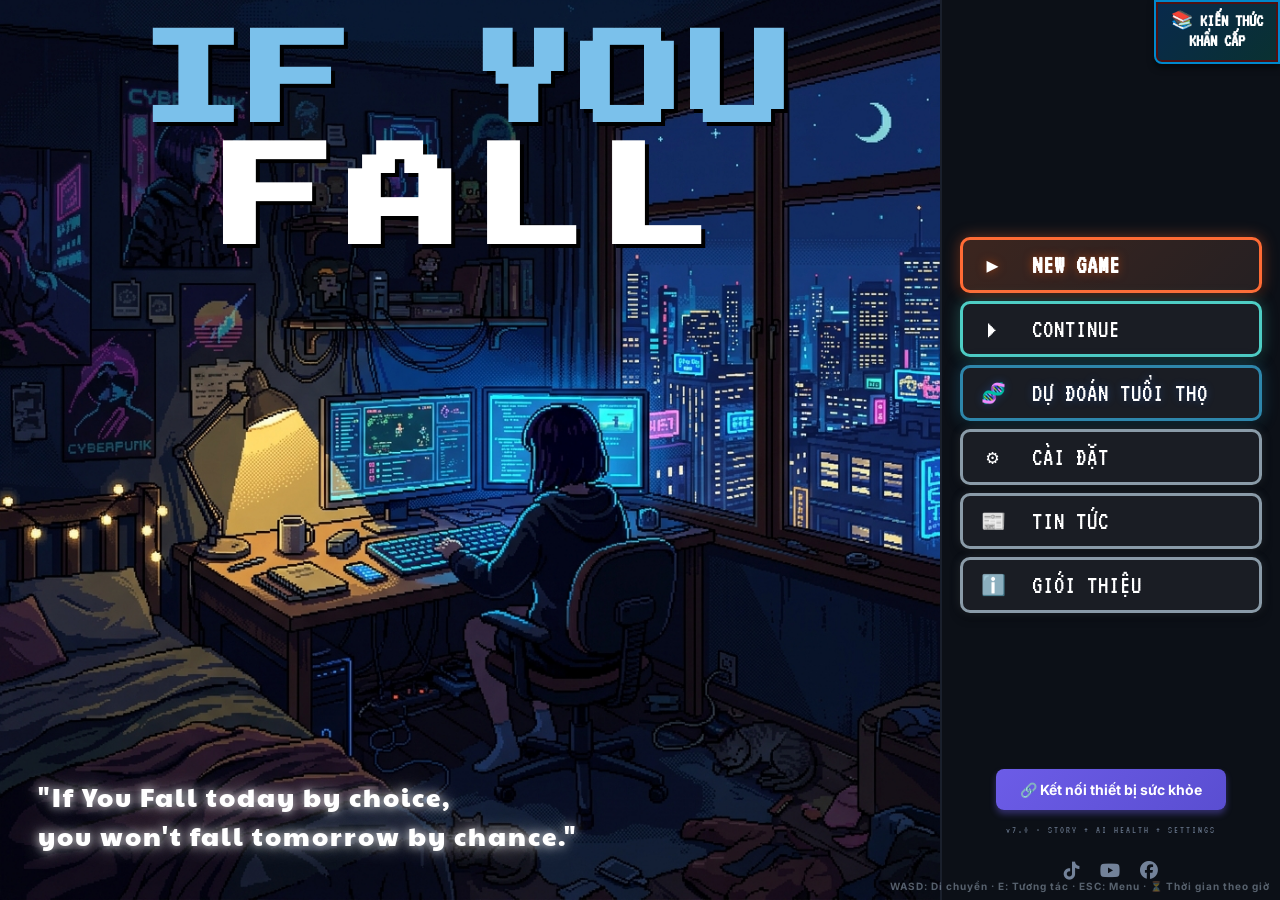
<file: index.html>
﻿<!DOCTYPE html>
<html lang="en">

<head>
    <meta charset="UTF-8">
    <meta name="viewport" content="width=device-width, initial-scale=1.0">
    <link rel="preconnect" href="https://fonts.googleapis.com">
    <link rel="preconnect" href="https://fonts.gstatic.com" crossorigin>
    <link
        href="https://fonts.googleapis.com/css2?family=Inter:wght@400;600;700;900&family=Playfair+Display:wght@700;900&family=VT323&family=Press+Start+2P&family=Paytone+One&display=swap"
        rel="stylesheet">
    <link rel="stylesheet" href="https://cdnjs.cloudflare.com/ajax/libs/font-awesome/6.4.0/css/all.min.css">
    <title>If You Fall</title>
    <link rel="stylesheet" href="frontend/css/style.css">
</head>

<body>
    <!-- RELAXING BACKGROUND MUSIC -->
    <audio id="bgMusic" loop
        src="https://cdn.pixabay.com/download/audio/2022/05/27/audio_1808fbf07a.mp3?filename=ambient-piano-amp-strings-10711.mp3"></audio>

    <div class="scanlines"></div>
    <!-- MENU -->
    <div id="mainMenu" class="screen active">
        <div id="hp-container"></div>
        <canvas id="bgCanvas"></canvas>
        <div class="hero-section split-layout">
            <div class="split-left">
                <canvas id="sceneCanvas"></canvas>

                <div class="title-container">
                    <div class="main-title">
                        <h1 style="letter-spacing: 8px;">IF YOU<br><span
                                style="letter-spacing: 12px; margin-left: 5px; display: inline-block; margin-top: 15px;">FALL</span>
                        </h1>
                    </div>
                </div>

                <div class="left-text">
                    <h2
                        style="font-family: 'Paytone One', sans-serif; font-size: 26px; color: #ffffff; text-shadow: 0 0 10px rgba(255,255,255,0.8), 0 0 20px rgba(255,255,255,0.5); font-style: normal; font-weight: normal; line-height: 1.5; text-transform: none; text-align: left;">
                        "If You Fall today by choice,<br>you won't fall tomorrow by chance."
                    </h2>
                </div>
            </div>

            <div class="split-right">
                <div class="emergency-btn" onclick="openEmergencyModal()" title="Kiến thức khẩn cấp"
                    style="background:linear-gradient(135deg,rgba(0,100,200,0.3),rgba(0,180,150,0.2));border-color:#0088cc;">
                    📚 KIẾN THỨC<br>KHẨN CẤP
                </div>

                <!-- KIẾN THỨC KHẨN CẤP MODAL -->
                <div id="emergencyModal" class="emergency-overlay">
                    <div
                        style="background:linear-gradient(135deg,#0a0e1a,#0a1420);border:2px solid rgba(0,150,200,0.5);border-radius:16px;padding:24px 26px;max-width:520px;width:94vw;max-height:88vh;overflow-y:auto;box-shadow:0 0 60px rgba(0,150,255,0.25),inset 0 0 30px rgba(0,100,200,0.05);position:relative;font-family:'Inter',sans-serif;">
                        <!-- Close -->
                        <button onclick="closeEmergencyModal()"
                            style="position:absolute;top:12px;right:14px;background:transparent;border:none;color:#888;font-size:22px;cursor:pointer;line-height:1;z-index:10;"
                            title="Đóng">✕</button>
                        <!-- Header -->
                        <div style="display:flex;align-items:center;gap:12px;margin-bottom:20px;">
                            <div style="font-size:36px;text-shadow:0 0 15px rgba(0,180,255,0.5);">📚</div>
                            <div>
                                <div
                                    style="color:#00bbff;font-size:20px;font-weight:900;letter-spacing:2px;text-shadow:0 0 12px rgba(0,180,255,0.4);font-family:'VT323',monospace;">
                                    KIẾN THỨC KHẨN CẤP</div>
                                <div style="color:rgba(100,180,255,0.5);font-size:11px;letter-spacing:1px;">Danh bạ y tế
                                    · Tổ chức cứu trợ · Đường dây nóng sức khỏe</div>
                            </div>
                        </div>

                        <!-- ═══ SECTION 1: SỐ KHẨN CẤP QUỐC GIA ═══ -->
                        <div style="margin-bottom:16px;">
                            <div
                                style="color:#ff6666;font-size:12px;font-weight:800;letter-spacing:2px;margin-bottom:10px;text-transform:uppercase;border-bottom:1px solid rgba(255,50,50,0.2);padding-bottom:5px;">
                                🔴 SỐ KHẨN CẤP QUỐC GIA VIỆT NAM</div>
                            <div style="display:grid;grid-template-columns:1fr 1fr;gap:8px;">
                                <a href="tel:115" style="text-decoration:none;">
                                    <div class="ecall-btn"
                                        style="background:rgba(200,20,20,0.15);border:1.5px solid #cc2222;">
                                        <div style="font-size:24px;">🚑</div>
                                        <div style="color:#ff4444;font-size:20px;font-weight:bold;">115</div>
                                        <div style="color:#ccc;font-size:10px;">Cấp cứu Y tế</div>
                                    </div>
                                </a>
                                <a href="tel:113" style="text-decoration:none;">
                                    <div class="ecall-btn"
                                        style="background:rgba(20,60,200,0.15);border:1.5px solid #2244cc;">
                                        <div style="font-size:24px;">🚔</div>
                                        <div style="color:#4488ff;font-size:20px;font-weight:bold;">113</div>
                                        <div style="color:#ccc;font-size:10px;">Công an / Cảnh sát</div>
                                    </div>
                                </a>
                                <a href="tel:114" style="text-decoration:none;">
                                    <div class="ecall-btn"
                                        style="background:rgba(200,80,20,0.15);border:1.5px solid #cc5511;">
                                        <div style="font-size:24px;">🚒</div>
                                        <div style="color:#ff7733;font-size:20px;font-weight:bold;">114</div>
                                        <div style="color:#ccc;font-size:10px;">Cứu hỏa / PCCC</div>
                                    </div>
                                </a>
                                <a href="tel:1900599920" style="text-decoration:none;">
                                    <div class="ecall-btn"
                                        style="background:rgba(20,150,120,0.15);border:1.5px solid #118866;">
                                        <div style="font-size:24px;">🧠</div>
                                        <div style="color:#22ddaa;font-size:14px;font-weight:bold;">1900-599-920</div>
                                        <div style="color:#ccc;font-size:10px;">Sức khỏe Tâm thần</div>
                                    </div>
                                </a>
                            </div>
                        </div>

                        <!-- ═══ SECTION 2: ĐƯỜNG DÂY NÓNG Y TẾ VIỆT NAM ═══ -->
                        <div style="margin-bottom:16px;">
                            <div
                                style="color:#00d4b4;font-size:12px;font-weight:800;letter-spacing:2px;margin-bottom:10px;text-transform:uppercase;border-bottom:1px solid rgba(0,212,180,0.2);padding-bottom:5px;">
                                🏥 ĐƯỜNG DÂY NÓNG Y TẾ VIỆT NAM</div>
                            <div style="display:flex;flex-direction:column;gap:6px;">
                                <div class="ek-row"><span class="ek-icon">🏛</span>
                                    <div class="ek-info"><b>Bộ Y tế Việt Nam</b><span class="ek-desc">Tổng đài tư vấn
                                            sức khỏe</span></div><a href="tel:1900908888" class="ek-phone">1900-9088</a>
                                </div>
                                <div class="ek-row"><span class="ek-icon">💉</span>
                                    <div class="ek-info"><b>Trung tâm Chống Độc</b><span class="ek-desc">BV Bạch Mai –
                                            Ngộ độc, quá liều thuốc</span></div><a href="tel:02438693731"
                                        class="ek-phone">(024) 3869-3731</a>
                                </div>
                                <div class="ek-row"><span class="ek-icon">🫀</span>
                                    <div class="ek-info"><b>Viện Tim mạch Quốc gia</b><span class="ek-desc">Cấp cứu tim
                                            mạch, đột quỵ</span></div><a href="tel:02438688488" class="ek-phone">(024)
                                        3868-8488</a>
                                </div>
                                <div class="ek-row"><span class="ek-icon">🧠</span>
                                    <div class="ek-info"><b>BV Tâm thần TW 1</b><span class="ek-desc">Rối loạn tâm thần,
                                            trầm cảm cấp</span></div><a href="tel:02438253506" class="ek-phone">(024)
                                        3825-3506</a>
                                </div>
                                <div class="ek-row"><span class="ek-icon">🏥</span>
                                    <div class="ek-info"><b>BV Chợ Rẫy (TP.HCM)</b><span class="ek-desc">Cấp cứu đa khoa
                                            lớn nhất miền Nam</span></div><a href="tel:02838554137"
                                        class="ek-phone">(028) 3855-4137</a>
                                </div>
                                <div class="ek-row"><span class="ek-icon">🏥</span>
                                    <div class="ek-info"><b>BV Đại học Y Dược TP.HCM</b><span class="ek-desc">Cấp cứu,
                                            khám chuyên khoa</span></div><a href="tel:02838554269"
                                        class="ek-phone">(028) 3855-4269</a>
                                </div>
                                <div class="ek-row"><span class="ek-icon">🏥</span>
                                    <div class="ek-info"><b>BV Việt Đức (Hà Nội)</b><span class="ek-desc">Ngoại khoa,
                                            phẫu thuật cấp cứu</span></div><a href="tel:02438253531"
                                        class="ek-phone">(024) 3825-3531</a>
                                </div>
                                <div class="ek-row"><span class="ek-icon">👶</span>
                                    <div class="ek-info"><b>BV Nhi TW</b><span class="ek-desc">Cấp cứu nhi khoa</span>
                                    </div><a href="tel:02436273641" class="ek-phone">(024) 3627-3641</a>
                                </div>
                            </div>
                        </div>

                        <!-- ═══ SECTION 3: HỖ TRỢ SỨC KHỎE TÂM THẦN ═══ -->
                        <div style="margin-bottom:16px;">
                            <div
                                style="color:#bb88ff;font-size:12px;font-weight:800;letter-spacing:2px;margin-bottom:10px;text-transform:uppercase;border-bottom:1px solid rgba(187,136,255,0.2);padding-bottom:5px;">
                                💜 HỖ TRỢ SỨC KHỎE TÂM THẦN & PHÒNG CHỐNG TỰ TỬ</div>
                            <div style="display:flex;flex-direction:column;gap:6px;">
                                <div class="ek-row"><span class="ek-icon">📞</span>
                                    <div class="ek-info"><b>Tổng đài Tư vấn Tâm lý</b><span class="ek-desc">Hỗ trợ khủng
                                            hoảng, stress, trầm cảm (24/7)</span></div><a href="tel:1800599920"
                                        class="ek-phone" style="color:#bb88ff;">1800-5999-20</a>
                                </div>
                                <div class="ek-row"><span class="ek-icon">🤝</span>
                                    <div class="ek-info"><b>Đường dây nóng Bảo vệ Trẻ em</b><span class="ek-desc">Bạo
                                            lực, xâm hại, bóc lột trẻ em (Miễn phí)</span></div><a href="tel:111"
                                        class="ek-phone" style="color:#bb88ff;">111</a>
                                </div>
                                <div class="ek-row"><span class="ek-icon">💬</span>
                                    <div class="ek-info"><b>Tổng đài Phòng chống HIV/AIDS</b><span class="ek-desc">Tư
                                            vấn miễn phí, ẩn danh</span></div><a href="tel:18001567" class="ek-phone"
                                        style="color:#bb88ff;">1800-1567</a>
                                </div>
                                <div class="ek-row"><span class="ek-icon">🚺</span>
                                    <div class="ek-info"><b>Tổng đài Bảo vệ Phụ nữ & Trẻ em</b><span class="ek-desc">Bạo
                                            lực gia đình, xâm hại tình dục</span></div><a href="tel:18001567"
                                        class="ek-phone" style="color:#bb88ff;">1800-1567</a>
                                </div>
                            </div>
                        </div>

                        <!-- ═══ SECTION 4: TỔ CHỨC Y TẾ QUỐC TẾ ═══ -->
                        <div style="margin-bottom:16px;">
                            <div
                                style="color:#ffd700;font-size:12px;font-weight:800;letter-spacing:2px;margin-bottom:10px;text-transform:uppercase;border-bottom:1px solid rgba(255,215,0,0.2);padding-bottom:5px;">
                                🌍 TỔ CHỨC Y TẾ QUỐC TẾ</div>
                            <div style="display:flex;flex-direction:column;gap:6px;">
                                <div class="ek-row"><span class="ek-icon">🌐</span>
                                    <div class="ek-info"><b>WHO – Tổ chức Y tế Thế giới</b><span class="ek-desc">Văn
                                            phòng tại Việt Nam · who.int/vietnam</span></div><a href="tel:02439433734"
                                        class="ek-phone" style="color:#ffd700;">(024) 3943-3734</a>
                                </div>
                                <div class="ek-row"><span class="ek-icon">🔴</span>
                                    <div class="ek-info"><b>Hội Chữ Thập Đỏ Việt Nam</b><span class="ek-desc">Cứu trợ
                                            thiên tai, hiến máu, sơ cấp cứu</span></div><a href="tel:02842534354"
                                        class="ek-phone" style="color:#ffd700;">(024) 2534-354</a>
                                </div>
                                <div class="ek-row"><span class="ek-icon">🇺🇳</span>
                                    <div class="ek-info"><b>UNICEF Việt Nam</b><span class="ek-desc">Bảo vệ trẻ em, y tế
                                            cộng đồng</span></div><a href="https://www.unicef.org/vietnam"
                                        target="_blank" class="ek-phone"
                                        style="color:#ffd700;font-size:10px;">unicef.org/vietnam</a>
                                </div>
                                <div class="ek-row"><span class="ek-icon">🏥</span>
                                    <div class="ek-info"><b>MSF – Bác sĩ Không Biên giới</b><span class="ek-desc">Cứu
                                            trợ y tế khẩn cấp toàn cầu</span></div><a href="https://www.msf.org"
                                        target="_blank" class="ek-phone"
                                        style="color:#ffd700;font-size:10px;">msf.org</a>
                                </div>
                                <div class="ek-row"><span class="ek-icon">🇺🇸</span>
                                    <div class="ek-info"><b>CDC – Trung tâm Kiểm soát Bệnh tật Hoa Kỳ</b><span
                                            class="ek-desc">Thông tin dịch bệnh quốc tế</span></div><a
                                        href="https://www.cdc.gov" target="_blank" class="ek-phone"
                                        style="color:#ffd700;font-size:10px;">cdc.gov</a>
                                </div>
                                <div class="ek-row"><span class="ek-icon">📘</span>
                                    <div class="ek-info"><b>IFRC – Liên đoàn Chữ Thập Đỏ & Trăng Lưỡi Liềm</b><span
                                            class="ek-desc">Quy trình sơ cứu quốc tế</span></div><a
                                        href="https://www.ifrc.org" target="_blank" class="ek-phone"
                                        style="color:#ffd700;font-size:10px;">ifrc.org</a>
                                </div>
                            </div>
                        </div>

                        <!-- ═══ SECTION 5: SƠ CỨU NHANH ═══ -->
                        <div style="margin-bottom:14px;">
                            <div
                                style="color:#ff8844;font-size:12px;font-weight:800;letter-spacing:2px;margin-bottom:10px;text-transform:uppercase;border-bottom:1px solid rgba(255,136,68,0.2);padding-bottom:5px;">
                                ⚡ KIẾN THỨC SƠ CỨU NHANH</div>
                            <div style="display:flex;flex-direction:column;gap:8px;">
                                <div
                                    style="background:rgba(255,136,68,0.06);border:1px solid rgba(255,136,68,0.15);border-radius:10px;padding:12px 14px;">
                                    <div style="color:#ff8844;font-weight:800;font-size:13px;margin-bottom:6px;">🫀 Khi
                                        nghi ngờ ĐỘT QUỴ — Nhớ F.A.S.T</div>
                                    <div style="color:#ccc;font-size:11px;line-height:1.7;">
                                        <b style="color:#ff8844;">F</b>ace – Mặt bị méo, cười lệch một bên<br>
                                        <b style="color:#ff8844;">A</b>rms – Không giơ nổi hai tay cùng lúc<br>
                                        <b style="color:#ff8844;">S</b>peech – Nói lắp, nói ngọng bất thường<br>
                                        <b style="color:#ff8844;">T</b>ime – Gọi 115 NGAY LẬP TỨC!
                                    </div>
                                </div>
                                <div
                                    style="background:rgba(255,68,68,0.06);border:1px solid rgba(255,68,68,0.15);border-radius:10px;padding:12px 14px;">
                                    <div style="color:#ff5555;font-weight:800;font-size:13px;margin-bottom:6px;">💔 Nhồi
                                        máu Cơ tim (Heart Attack)</div>
                                    <div style="color:#ccc;font-size:11px;line-height:1.7;">
                                        1. Gọi <b style="color:#ff5555;">115</b> NGAY (Không tự lái xe đi viện).<br>
                                        2. Nới lỏng quần áo, để nạn nhân ngồi nghỉ nửa nằm kê cao đầu.<br>
                                        3. Nếu nạn nhân còn tỉnh, cho nhai kỹ 1 viên Aspirin (300mg) (trừ khi dị
                                        ứng).<br>
                                        <i style="color:#ffc107;">*Lưu ý Nữ giới: Triệu chứng có thể không đau ngực mà
                                            là <b>khó thở, buồn nôn, đau mỏi lưng/hàm/vai</b>!</i>
                                    </div>
                                </div>
                                <div
                                    style="background:rgba(255,102,102,0.06);border:1px solid rgba(255,102,102,0.15);border-radius:10px;padding:12px 14px;">
                                    <div style="color:#ff6666;font-weight:800;font-size:13px;margin-bottom:6px;">🚨
                                        Ngừng Tuần hoàn (Ngừng thở/Mất ý thức) — CPR & AED</div>
                                    <div style="color:#ccc;font-size:11px;line-height:1.7;">
                                        1. Hô lớn gọi người hỗ trợ lấy máy Khử rung tim (AED) và gọi <b>115</b>.<br>
                                        2. <b>Ép tim ngoài lồng ngực (Hands-Only CPR):</b> Đặt gót bàn tay giữa ngực, ép
                                        sâu <b>5cm</b>, tốc độ <b>100-120 lần/phút</b> (Nhịp bài hát Stayin' Alive).<br>
                                        3. Tuyệt đối không dừng lại! Ấn mạnh, ấn nhanh. Để ngực nở hết cỡ sau mỗi nhịp.
                                    </div>
                                </div>
                                <div
                                    style="background:rgba(200,100,255,0.06);border:1px solid rgba(200,100,255,0.15);border-radius:10px;padding:12px 14px;">
                                    <div style="color:#dd88ff;font-weight:800;font-size:13px;margin-bottom:6px;">🆘
                                        Hóc/Nghẹn Dị vật (Choking) — Thủ thuật Heimlich</div>
                                    <div style="color:#ccc;font-size:11px;line-height:1.7;">
                                        1. <b style="color:#ff4444;">Tuyệt đối KHÔNG</b> dùng tay vuốt ngực hoặc móc
                                        họng mù.<br>
                                        2. <b>Nếu còn ho được:</b> Khuyến khích tiếp tục ho.<br>
                                        3. <b>Nếu không ho/nói được (tím tái):</b> Đứng sau lưng, vòng 2 tay ôm ngực.
                                        Đặt 1 nắm đấm ngay dưới mũi ức (trên rốn), tay kia bọc lấy. <br>
                                        4. <b>Giật mạnh</b> và đột ngột tay theo hướng từ trước ra sau, từ dưới lên trên
                                        5 lần.
                                    </div>
                                </div>
                                <div
                                    style="background:rgba(255,200,0,0.06);border:1px solid rgba(255,200,0,0.15);border-radius:10px;padding:12px 14px;">
                                    <div style="color:#ffcc00;font-weight:800;font-size:13px;margin-bottom:6px;">🔥 Sơ
                                        cứu Bỏng & Chảy máu lớn</div>
                                    <div style="color:#ccc;font-size:11px;line-height:1.7;">
                                        <b>Bỏng:</b> Xả dưới nước mát 15-20 phút. KHÔNG bôi kem đánh răng/nước mắm.
                                        KHÔNG dùng đá lạnh.<br>
                                        <b>Chảy máu lớn:</b> Lấy vải/gạc sạch <b>ấn giữ thật chặt</b> trực tiếp lên vết
                                        thương. Không gỡ gạc cũ ra nếu máu thấm qua, đắp thêm lớp mới lên.
                                    </div>
                                </div>
                            </div>
                        </div>

                        <!-- Disclaimer -->
                        <div
                            style="margin-top:10px;padding:10px 12px;background:rgba(0,150,255,0.05);border:1px solid rgba(0,150,255,0.15);border-radius:8px;color:rgba(100,180,255,0.6);font-size:11px;line-height:1.6;">
                            📌 Các số điện thoại trên là số thực tế tại Việt Nam. Nhấn vào số để gọi trực tiếp trên
                            thiết bị di động. Trong mọi trường hợp khẩn cấp, hãy gọi <b style="color:#ff4444;">115</b>
                            đầu tiên.
                        </div>
                    </div>
                </div>

                <div class="menu-nav sidebar-nav">
                    <button class="mbtn pri" onclick="openCharacterSelect()"><span class="ico">▶</span>NEW GAME</button>
                    <button class="mbtn" onclick="continueGame()"><span class="ico">⏵</span>CONTINUE</button>
                    <div class="mdiv"></div>
                    <button class="mbtn ai-btn" onclick="openAI()"><span class="ico">🧬</span>DỰ ĐOÁN TUỔI THỌ</button>
                    <div class="mdiv"></div>
                    <button class="mbtn sett-btn-m" onclick="openSettings()"><span class="ico">⚙</span>CÀI ĐẶT</button>
                    <button class="mbtn" onclick="openNews()"><span class="ico">📰</span>TIN TỨC</button>
                    <button class="mbtn" onclick="openAppContent()"><span class="ico">ℹ️</span>GIỚI THIỆU</button>
                </div>

                <div class="menu-foot sidebar-foot">
                    <a href="https://connections.rook-connect.review/client_uuid/3c802f35-20ba-45a1-8566-04a0b991421e/user_id/userID"
                        target="_blank" style="text-decoration: none; display: block; margin-bottom: 15px;">
                        <button
                            style="padding: 12px 24px; font-size: 14px; font-weight: bold; font-family: 'Inter', sans-serif; background: linear-gradient(135deg, #6C5CE7, #5a4ed1); color: white; border: none; border-radius: 8px; cursor: pointer; box-shadow: 0 4px 6px rgba(108, 92, 231, 0.4); width: 100%; transition: all 0.3s ease;">
                            🔗 Kết nối thiết bị sức khỏe
                        </button>
                    </a>
                    <p>v7.0 · STORY + AI HEALTH + SETTINGS</p>
                    <div class="social-links">
                        <a href="https://www.tiktok.com/" target="_blank" rel="noopener noreferrer" class="tk"
                            title="TikTok"><i class="fa-brands fa-tiktok"></i></a>
                        <a href="https://www.youtube.com/watch?v=dYB7VcezE_0" class="yt" title="YouTube" target="_blank"
                            rel="noopener noreferrer"><i class="fa-brands fa-youtube"></i></a>
                        <a href="https://www.facebook.com/" target="_blank" rel="noopener noreferrer" class="fb"
                            title="Facebook"><i class="fa-brands fa-facebook"></i></a>
                    </div>
                </div>
            </div>

        </div>

    </div>

    <!-- APP CONTENT SCREEN -->
    <div id="appContentScreen" class="screen" style="overflow-y:auto; flex-direction:column; background:#0b0e14;">
        <button class="news-back-btn" onclick="backToMenu()">◄ QUAY LẠI TRANG CHỦ</button>
        <div class="ac-section"
            style="padding: 100px 20px 120px; min-height:100vh; position:relative; overflow:visible;">
            <div class="ac-header">
                <h2>GIỚI THIỆU <span>CÔNG NGHỆ AI</span></h2>
                <p
                    style="max-width: 900px; margin: 15px auto 0; font-size: 16px; line-height: 1.8; color: rgba(255, 255, 255, 0.85); text-align: justify;">
                    "If You Fall" là dự án tiên phong <b>đánh mạnh vào nhận thức người dùng</b> và mang <b>tính lan tỏa
                        cộng đồng cao</b>. Chúng tôi ứng dụng công nghệ Trí Tuệ Nhân Tạo (AI) vào việc giáo dục và phòng
                    ngừa các bệnh lý nguy hiểm mang tính thời đại: <b>Đột quỵ</b> và <b>Nhồi máu cơ tim</b>.
                    <br><br>
                    Thay vì những lời khuyên y tế sáo rỗng, hệ thống mô phỏng thực tế hậu quả khôn lường của những thói
                    quen tưởng chừng vô hại như: tắm đêm, thức trắng cày deadline, lạm dụng chất kích thích hay nhịn ăn
                    liên tục. Thông qua 3 trụ cột công nghệ cốt lõi: <b>Công cụ Phân tích rủi ro Đột quỵ bằng AI</b>,
                    <b>Môi trường giả lập sinh tồn tương tác 100%</b>, và <b>Chatbot Bác Sĩ Cấp Cứu Trực Tuyến</b>,
                    chúng tôi trao cho bạn cơ hội nhìn thấy "tương lai" sức khỏe của chính mình trước khi quá muộn.
                </p>
            </div>
            <!-- Premium Upgrade -->
            <style>
                .premium-grid {
                    display: flex;
                    gap: 40px;
                    justify-content: center;
                    flex-wrap: wrap;
                    margin-top: 40px;
                    width: 100%;
                    max-width: 1200px;
                    margin-left: auto;
                    margin-right: auto;
                }

                .premium-card {
                    background: linear-gradient(145deg, rgba(15, 25, 35, 0.7), rgba(5, 10, 15, 0.9));
                    border: 1px solid rgba(0, 212, 180, 0.2);
                    border-radius: 16px;
                    padding: 30px;
                    width: calc(33.333% - 27px);
                    min-width: 320px;
                    box-shadow: 0 10px 30px rgba(0, 0, 0, 0.5), inset 0 0 20px rgba(0, 212, 180, 0.05);
                    transition: all 0.3s ease;
                    position: relative;
                    overflow: hidden;
                    text-align: left;
                }

                .premium-card:hover {
                    transform: translateY(-5px);
                    border-color: rgba(0, 212, 180, 0.6);
                    box-shadow: 0 15px 40px rgba(0, 212, 180, 0.2), inset 0 0 30px rgba(0, 212, 180, 0.1);
                }

                .premium-icon {
                    font-size: 45px;
                    color: #00d4b4;
                    margin-bottom: 25px;
                    text-shadow: 0 0 15px rgba(0, 212, 180, 0.5);
                }

                .premium-card h3 {
                    font-size: 24px;
                    color: #fff;
                    margin-bottom: 15px;
                    font-weight: 700;
                    line-height: 1.4;
                }

                .premium-card p {
                    font-size: 15px;
                    color: #a0aab5;
                    line-height: 1.7;
                    margin-bottom: 25px;
                }

                .details-content {
                    display: none;
                    margin-top: 20px;
                    padding-top: 20px;
                    border-top: 1px solid rgba(255, 255, 255, 0.1);
                    font-size: 14px;
                    color: #d8e2f0;
                    line-height: 1.8;
                    animation: fadeIn 0.4s ease;
                }

                .details-content ul {
                    padding-left: 20px;
                    margin-top: 15px;
                }

                .details-content li {
                    margin-bottom: 10px;
                    list-style: disc;
                }

                .details-content.open {
                    display: block;
                }

                .ac-btn-premium {
                    background: transparent;
                    color: #00d4b4;
                    border: 1px solid #00d4b4;
                    padding: 12px 24px;
                    border-radius: 8px;
                    font-size: 14px;
                    font-weight: bold;
                    cursor: pointer;
                    transition: all 0.2s;
                    letter-spacing: 1px;
                }

                .ac-btn-premium:hover {
                    background: #00d4b4;
                    color: #000;
                    box-shadow: 0 0 15px rgba(0, 212, 180, 0.5);
                }

                @keyframes fadeIn {
                    from {
                        opacity: 0;
                        transform: translateY(-10px);
                    }

                    to {
                        opacity: 1;
                        transform: translateY(0);
                    }
                }
            </style>
            <div class="premium-grid">
                <div class="premium-card">
                    <div class="premium-icon"><i class="fa-solid fa-brain"></i></div>
                    <h3>AI Tầm Soát Đột Quỵ</h3>
                    <p>Hệ thống học máy phân tích sâu vào các thói quen cực đoan (như tắm đêm, thức khuya, stress mãn
                        tính) kết hợp với bệnh lý tim mạch để đưa ra mức độ cảnh báo Đột quỵ.</p>
                    <button class="ac-btn-premium" onclick="this.nextElementSibling.classList.toggle('open')">CHI TIẾT
                        <i class="fa-solid fa-arrow-down" style="margin-left: 5px;"></i></button>
                    <div class="details-content">
                        <strong style="color: #ffcc00;">CƠ CHẾ CHUYÊN SÂU:</strong>
                        <ul>
                            <li>Nhận diện trực tiếp các yếu tố kích hoạt nhồi máu cơ tim.</li>
                            <li>Dựa trên cơ sở dữ liệu y khoa chuẩn (WHO, AHA, MIMIC-IV).</li>
                            <li>Báo cáo kết quả trực quan dưới dạng chỉ số rủi ro (%) và phác đồ.</li>
                        </ul>
                        <button onclick="openAI()"
                            style="margin-top:15px; padding: 10px 20px; background: #00d4b4; color: #000; border: none; border-radius: 6px; cursor: pointer; font-weight: bold; width: 100%;">TẦM
                            SOÁT NGAY <i class="fa-solid fa-stethoscope"></i></button>
                    </div>
                </div>

                <div class="premium-card">
                    <div class="premium-icon"><i class="fa-solid fa-gamepad"></i></div>
                    <h3>Mô phỏng 4 Số phận</h3>
                    <p>Nhập vai vào 4 nhân vật (Minh, Lan, Hùng, Khánh) với những gánh nặng tài chính, nợ nần và hoàn
                        cảnh sống khác biệt. Trải nghiệm cảm giác đánh đổi sinh mệnh lấy đồng tiền.</p>
                    <button class="ac-btn-premium" onclick="this.nextElementSibling.classList.toggle('open')">CHI TIẾT
                        <i class="fa-solid fa-arrow-down" style="margin-left: 5px;"></i></button>
                    <div class="details-content">
                        <strong style="color: #ffcc00;">TRẢI NGHIỆM ĐỘC ĐÁO:</strong>
                        <ul>
                            <li>Bắt buộc người chơi phải liên tục OT, bỏ bữa, cắt giảm giấc ngủ.</li>
                            <li>Mô phỏng tình trạng "Kiệt sức cơ thể" (Fatigue) dẫn đến sốc nhiệt.</li>
                        </ul>
                        <button onclick="openCharacterSelect()"
                            style="margin-top:15px; padding: 10px 20px; background: #00d4b4; color: #000; border: none; border-radius: 6px; cursor: pointer; font-weight: bold; width: 100%;">CHƠI
                            GAME NGAY <i class="fa-solid fa-play"></i></button>
                    </div>
                </div>

                <div class="premium-card">
                    <div class="premium-icon"><i class="fa-solid fa-user-doctor"></i></div>
                    <h3>Bác Sĩ Trực Tuyến AI</h3>
                    <p>Trợ lý y tế thông minh ảo hoạt động 24/7, được huấn luyện để phản ứng với các dấu hiệu nhận biết
                        (F.A.S.T) của đột quỵ não và nhồi máu cơ tim cấp.</p>
                    <button class="ac-btn-premium" onclick="this.nextElementSibling.classList.toggle('open')">CHI TIẾT
                        <i class="fa-solid fa-arrow-down" style="margin-left: 5px;"></i></button>
                    <div class="details-content">
                        <strong style="color: #ffcc00;">NĂNG LỰC TƯƠNG TÁC CAO CẤP:</strong>
                        <ul>
                            <li>Phát hiện tức thì các triệu chứng nguy hiểm (Tê yếu nửa người).</li>
                            <li>Hướng dẫn sơ cứu khẩn cấp từng bước chờ xe cứu thương.</li>
                        </ul>
                        <button onclick="openChat()"
                            style="margin-top:15px; padding: 10px 20px; background: #00d4b4; color: #000; border: none; border-radius: 6px; cursor: pointer; font-weight: bold; width: 100%;">TRÒ
                            CHUYỆN VỚI AI <i class="fa-solid fa-comment"></i></button>
                    </div>
                </div>

                <div class="premium-card">
                    <div class="premium-icon"><i class="fa-solid fa-watch"></i></div>
                    <h3>Kết Nối Thiết Bị Wearable Thông Minh</h3>
                    <p>Tích hợp seamless với Apple Watch, Smartwatch, và các thiết bị đeo thông minh khác để giám sát
                        sức khỏe theo thời gian thực, theo dõi nhịp tim và phát hiện các dấu hiệu bất thường.</p>
                    <button class="ac-btn-premium" onclick="this.nextElementSibling.classList.toggle('open')">CHI TIẾT
                        <i class="fa-solid fa-arrow-down" style="margin-left: 5px;"></i></button>
                    <div class="details-content">
                        <strong style="color: #ffcc00;">TÍNH NĂNG GIÁM SÁT TOÀN DIỆN:</strong>
                        <ul>
                            <li>Đồng bộ dữ liệu nhịp tim, oxy máu (SpO₂), và bước chân trong ngày.</li>
                            <li>Cảnh báo tức thì khi phát hiện nhịp tim bất thường hoặc quá cao.</li>
                            <li>Hỗ trợ Apple Watch Series 4+, Samsung Galaxy Watch, Fitbit, Garmin.</li>
                            <li>Báo cáo sức khỏe chi tiết hàng ngày, hàng tuần, hàng tháng.</li>
                        </ul>
                        <a href="https://connections.rook-connect.review/client_uuid/3c802f35-20ba-45a1-8566-04a0b991421e/user_id/userID"
                            target="_blank"
                            style="margin-top:15px; display:block; padding: 10px 20px; background: #6C5CE7; color: #fff; border: none; border-radius: 6px; cursor: pointer; font-weight: bold; width: 100%; text-align:center; text-decoration:none;">🔗
                            KẾT NỐI NGAY <i class="fa-solid fa-link"></i></a>
                    </div>
                </div>
            </div>
        </div>
    </div>

    <!-- STORY -->
    <div id="storyScreen" class="screen">
        <canvas id="storyBg" style="position:absolute;inset:0;width:100%;height:100%"></canvas>
        <canvas id="pixelIntroCanvas" style="position:absolute;inset:0;width:100%;height:100%;z-index:10"></canvas>
        <button id="storySkipBtn" class="story-skip-btn" onclick="skipStoryIntro()" style="display:none">SKIP ⏭</button>
        <button id="storyStartBtn" class="story-start-btn" onclick="startGameFromStory()" style="display:none">▶ BẮT
            ĐẦU</button>
        <div class="story-box" id="storyBox">
            <div class="story-scroll" id="storyScroll"></div>
            <div class="story-controls" id="storyControls"></div>
        </div>
    </div>

    <!-- GAME -->
    <div id="gameScreen" class="screen">
        <!-- PREMIUM MAP HUD -->
        <div class="map-hud-overlay">
            <!-- Top Left: Building List -->
            <div class="dropdown-map">
                <button class="dropdown-map-btn"
                    onclick="document.getElementById('mapLocListWrap').classList.toggle('show')">
                    <i class="fas fa-map-marked-alt"></i> BẢN ĐỒ PHỐ CỔ <i class="fas fa-chevron-down"
                        style="font-size:10px;margin-left:5px"></i>
                </button>
                <div id="mapLocListWrap" class="dropdown-map-content">
                    <div id="mapLocList"></div>
                </div>
            </div>

            <!-- Mobile Touch Controls (hidden on desktop via CSS) -->
            <div class="mobile-controls-panel" id="mobileControlsPanel">
                <div class="mcp-move">
                    <div class="mcp-label">Di chuyển</div>
                    <div class="mcp-dpad">
                        <button class="mcp-btn" id="btnUp">▲</button>
                        <button class="mcp-btn" id="btnLeft">◄</button>
                        <button class="mcp-btn mcp-empty"></button>
                        <button class="mcp-btn" id="btnRight">►</button>
                        <button class="mcp-btn" id="btnDown">▼</button>
                    </div>
                </div>
                <div class="mcp-actions">
                    <button class="mcp-act-btn" id="btnInteract">🔄 Tương tác</button>
                    <button class="mcp-act-btn mcp-menu-btn" id="btnMenu">☰ Menu</button>
                </div>
            </div>
        </div>

        <div class="road-hazard" id="roadHazard"
            style="position:fixed; bottom: 40px; left: 50%; transform: translateX(-50%); z-index: 9999;">⚠ NGUY HIỂM:
            SẮP BƯỚC RA ĐƯỜNG LỚN!</div>
        <div class="hud compact-hud">
            <div class="money-hud compact">
                <div class="money-top">
                    <div class="m-left">💰 <span id="moneyV">0đ</span></div>
                    <div class="m-right" id="moneyGoal">Mục tiêu: 50M</div>
                </div>
                <div class="money-prog">
                    <div class="money-fill" id="moneyFill" style="width:0%"></div>
                </div>
            </div>
            <div id="questContainer" class="quest-container" style="display:none;">
                <div class="q-header">📜 NHIỆM VỤ</div>
                <div id="questList"></div>
            </div>
            <div class="hud-box compact">
                <div class="hw">
                    <div class="hw-left">NGÀY <span id="dayNum">1</span></div>
                    <div class="hw-right">
                        <span class="hw-lv">LV <span id="lvlNum">1</span></span>
                        <span class="hw-sep">·</span>
                        <span id="diffLbl" class="hw-diff">BÌNH THƯỜNG</span>
                    </div>
                </div>
                <div class="stats-grid">
                    <div class="hs mini" id="timeContainer">
                        <div class="s-ico ico-time">🕒</div>
                        <div class="s-bar">
                            <div class="s-label-row">
                                <span class="s-label" id="hudTiLabel">THỜI GIAN</span>
                                <div class="bv" id="hourDisp">06:00</div>
                            </div>
                            <div class="bw">
                                <div class="bf" id="timeB" style="width:25%"></div>
                            </div>
                        </div>
                    </div>
                    <div class="hs mini">
                        <div class="s-ico ico-en">⚡</div>
                        <div class="s-bar">
                            <div class="s-label-row">
                                <span class="s-label" id="hudEnLabel">NĂNG LƯỢNG</span>
                                <div class="bv" id="enV">100%</div>
                            </div>
                            <div class="bw">
                                <div class="bf" id="enB" style="width:100%"></div>
                            </div>
                        </div>
                    </div>
                    <div class="hs mini">
                        <div class="s-ico ico-hp">❤️</div>
                        <div class="s-bar">
                            <div class="s-label-row">
                                <span class="s-label" id="hudHpLabel">SỨC KHỎE</span>
                                <div class="bv" id="hpV">100%</div>
                            </div>
                            <div class="bw">
                                <div class="bf" id="hpB" style="width:100%"></div>
                            </div>
                        </div>
                    </div>
                    <div class="hs mini" id="faContainer">
                        <div class="s-ico ico-fa">😴</div>
                        <div class="s-bar">
                            <div class="s-label-row">
                                <span class="s-label" id="hudFaLabel">MỆT MỎI</span>
                                <div class="bv" id="faV">0%</div>
                            </div>
                            <div class="bw">
                                <div class="bf" id="faB" style="width:0%"></div>
                            </div>
                        </div>
                    </div>
                    <div class="hs mini" id="huContainer">
                        <div class="s-ico ico-hu">🍚</div>
                        <div class="s-bar">
                            <div class="s-label-row">
                                <span class="s-label" id="hudHuLabel">ĐỘ NO</span>
                                <div class="bv" id="huV">100/100</div>
                            </div>
                            <div class="bw">
                                <div class="bf" id="huB" style="width:100%"></div>
                            </div>
                        </div>
                    </div>
                    <div class="hs mini" id="knContainer">
                        <div class="s-ico ico-kn">📚</div>
                        <div class="s-bar">
                            <div class="s-label-row">
                                <span class="s-label" id="hudKnLabel">TRI THỨC</span>
                                <div class="bv" id="knV">0</div>
                            </div>
                            <div class="bw">
                                <div class="bf" id="knB" style="width:0%"></div>
                            </div>
                        </div>
                    </div>
                    <!-- Weight HUD for Khanh -->
                    <div class="hs mini" id="weightContainer" style="display:none; border-color:#f59e0b;">
                        <div class="s-ico" style="color:#f59e0b;">⚖️</div>
                        <div class="s-bar">
                            <div class="s-label-row">
                                <span class="s-label" style="color:#f59e0b;">CÂN NẶNG</span>
                                <div class="bv" id="weightV" style="color:#fcd34d;">100.0 kg</div>
                            </div>
                            <div class="bw" style="background:rgba(245,158,11,0.2);">
                                <div class="bf" id="weightB"
                                    style="width:100%; background:#f59e0b; transition: width 0.5s;"></div>
                            </div>
                        </div>
                    </div>
                </div>
            </div>

            <div class="hi" id="hiPanel">
                <div id="hiStatusWrapper">
                    <span id="lblStatus">TRẠNG THÁI:</span>
                    <span id="emH">😊</span>
                    <span id="rkH">BÌNH THƯỜNG</span>
                </div>
            </div>
            <div class="hwarn" id="hwarn">⚠ NGUY HIỂM — QUÁ MỆT MỎI!</div>
        </div>
        <div class="game-main">
            <canvas id="gameCanvas" width="1200" height="620"></canvas>

            <!-- Gym Progress Overlay -->
            <div id="gymProgressOverlay"
                style="display:none; position:absolute; top:50%; left:50%; transform:translate(-50%, -50%); background:rgba(0,0,0,0.8); border:2px solid #34d399; border-radius:12px; padding:20px; z-index:10000; text-align:center; min-width:300px; box-shadow:0 0 20px rgba(52,211,153,0.5);">
                <div style="font-size:24px; color:#34d399; margin-bottom:10px; font-weight:bold;"><i
                        class="fas fa-dumbbell"></i> ĐANG TẬP GYM...</div>
                <div
                    style="width:100%; height:20px; background:rgba(255,255,255,0.1); border-radius:10px; overflow:hidden;">
                    <div id="gymProgressBar"
                        style="width:0%; height:100%; background:linear-gradient(90deg, #10b981, #34d399); transition: width 0.1s linear;">
                    </div>
                </div>
                <div id="gymProgressText" style="margin-top:10px; color:#fff; font-size:14px;">Đốt mỡ: 0.0 kg</div>
            </div>
            <!-- Mission Board -->
            <div id="missionBoard"
                style="display:none; position:absolute; bottom:10px; left:10px; width:280px; max-height:200px; background:linear-gradient(135deg, rgba(10,14,24,0.95), rgba(15,20,35,0.92)); border:1px solid rgba(122,173,255,0.3); border-radius:12px; padding:10px 12px; z-index:50; font-family:'Inter',sans-serif; overflow-y:auto; box-shadow:0 4px 20px rgba(0,0,0,0.6);">
                <div style="display:flex;align-items:center;justify-content:space-between;margin-bottom:6px;">
                    <span style="font-size:11px;font-weight:900;color:#7aadff;letter-spacing:1px;">📋 NHIỆM VỤ
                        CHÍNH</span>
                    <span id="missionToggle" onclick="toggleMissionBoard()"
                        style="cursor:pointer;font-size:10px;color:#aaa;">▼</span>
                </div>
                <div id="missionList" style="font-size:11px;color:#ddd;line-height:1.7;"></div>
            </div>
            <button class="g-back" onclick="backToMenu()">◄ MENU CHÍNH</button>

            <!-- MOBILE CONTROLS (Visible only on tablet/phone) -->
            <div id="mobileControls" class="mobile-controls-panel">
                <!-- D-Pad for Movement -->
                <div class="dpad-container">
                    <div class="dpad-title">Di chuyển</div>
                    <div class="dpad">
                        <!-- Up Button -->
                        <button class="dpad-btn dpad-up" id="btnUp" data-key="w" title="Lên (W)">
                            <i class="fas fa-arrow-up"></i>
                        </button>

                        <!-- Left, Center, Right Row -->
                        <div class="dpad-row">
                            <button class="dpad-btn dpad-left" id="btnLeft" data-key="a" title="Trái (A)">
                                <i class="fas fa-arrow-left"></i>
                            </button>
                            <div class="dpad-center"></div>
                            <button class="dpad-btn dpad-right" id="btnRight" data-key="d" title="Phải (D)">
                                <i class="fas fa-arrow-right"></i>
                            </button>
                        </div>

                        <!-- Down Button -->
                        <button class="dpad-btn dpad-down" id="btnDown" data-key="s" title="Xuống (S)">
                            <i class="fas fa-arrow-down"></i>
                        </button>
                    </div>
                </div>

                <!-- Action Buttons -->
                <div class="action-buttons-container">
                    <!-- Interact Button -->
                    <button class="action-btn interact-btn" id="btnInteract" data-key="e" title="Tương tác (E)">
                        <i class="fas fa-hand-pointer"></i>
                        <span>Tương tác</span>
                    </button>

                    <!-- Menu Button -->
                    <button class="action-btn menu-btn" id="btnMenu" data-key="escape" title="Menu (ESC)">
                        <i class="fas fa-bars"></i>
                        <span>Menu</span>
                    </button>
                </div>
            </div>
        </div>
    </div>
    <div class="itip" id="itip">[ E ] TƯƠNG TÁC</div>
    <div class="chint">WASD: Di chuyển · E: Tương tác · ESC: Menu · ⏳ Thời gian theo giờ</div>
    <div class="vig" id="vig"></div>

    <!-- PAUSE MENU OVERLAY -->
    <div id="pauseOverlay" class="pause-overlay">
        <div class="pause-panel">
            <div class="pause-header">
                <span class="pause-icon">⏸</span>
                <h2>TẠM DỪNG</h2>
            </div>
            <div class="pause-settings">
                <div class="pause-setting-row">
                    <span class="pause-setting-label">🎵 Nhạc nền</span>
                    <label class="pause-toggle">
                        <input type="checkbox" id="pause_music" checked onchange="togglePauseAudio('music')">
                        <span class="pause-toggle-slider"></span>
                    </label>
                </div>
                <div class="pause-setting-row pause-vol-row" id="pauseMusicVolRow">
                    <input type="range" min="0" max="100" value="70" class="pause-slider" id="pause_music_vol"
                        oninput="updatePauseVol('music', this.value)">
                    <span class="pause-vol-label" id="pause_music_val">70%</span>
                </div>
                <div class="pause-setting-row">
                    <span class="pause-setting-label">🔊 Hiệu ứng âm</span>
                    <label class="pause-toggle">
                        <input type="checkbox" id="pause_sfx" checked onchange="togglePauseAudio('sfx')">
                        <span class="pause-toggle-slider"></span>
                    </label>
                </div>
                <div class="pause-setting-row pause-vol-row" id="pauseSfxVolRow">
                    <input type="range" min="0" max="100" value="70" class="pause-slider" id="pause_sfx_vol"
                        oninput="updatePauseVol('sfx', this.value)">
                    <span class="pause-vol-label" id="pause_sfx_val">70%</span>
                </div>
            </div>
            <div class="pause-actions">
                <button class="pause-btn pause-btn-resume" onclick="togglePauseMenu()">
                    <span>▶</span> TIẾP TỤC CHƠI
                </button>
                <button class="pause-btn pause-btn-quit" onclick="confirmQuitGame()">
                    <span>🚪</span> THOÁT GAME
                </button>
            </div>
        </div>
    </div>

    <!-- QUIT CONFIRMATION -->
    <div id="quitConfirmOverlay" class="quit-confirm-overlay">
        <div class="quit-confirm-box">
            <div class="quit-confirm-icon">⚠️</div>
            <h3>BẠN CÓ CHẮC MUỐN THOÁT?</h3>
            <p>Tiến trình hiện tại sẽ được lưu lại.</p>
            <div class="quit-confirm-btns">
                <button class="pause-btn pause-btn-resume" onclick="cancelQuit()">
                    <span>✖</span> HỦY
                </button>
                <button class="pause-btn pause-btn-quit" onclick="executeQuit()">
                    <span>🚪</span> THOÁT
                </button>
            </div>
        </div>
    </div>

    <!-- PIXEL FADE OVERLAY -->
    <canvas id="pixelFadeCanvas" class="pixel-fade-canvas"></canvas>

    <!-- NPC Dialogue overlay -->
    <div class="dialogue-overlay" id="npcDialogueOverlay">
        <div class="dialogue-box">
            <div class="dialogue-header">
                <span class="d-icon" id="dIcon">👤</span>
                <span class="d-name" id="dName">Name</span>
            </div>
            <div class="dialogue-text" id="dText">Hello.</div>
            <div class="dialogue-options" id="dOptions"></div>
        </div>
    </div>

    <!-- Event overlay -->
    <div class="event-overlay" id="evOverlay">
        <div class="event-box">
            <div class="ev-chapter" id="evChapter"></div>
            <div class="ev-title" id="evTitle"></div>
            <div class="ev-text" id="evText"></div>
            <div class="ev-impact">
                <div class="ei-lbl">PHÁT SINH CHI PHÍ</div>
                <div class="ei-val" id="evVal"></div>
                <div class="ei-new" id="evNew"></div>
            </div>
            <button class="ev-confirm" onclick="closeEvent()">TÔI HIỂU — TIẾP TỤC →</button>
        </div>
    </div>

    <!-- NEWS SCREEN -->
    <div id="newsScreen" class="screen">
        <button class="news-back-btn" onclick="backToMenu()">◄ QUAY LẠI TRANG CHỦ</button>
        <div class="news-screen-wrap">
            <div class="news-header">
                <div style="display:flex; justify-content:space-between; align-items:center; width:100%;">
                    <div>
                        <h2 id="newsTitle">TIN TỨC & <span>Y HỌC</span></h2>
                        <p id="newsSub">Cập nhật những thông tin y tế và sức khỏe mới nhất</p>
                    </div>
                    <button onclick="renderNews()"
                        style="background:#00d4b4; color:#000; border:none; padding:10px 20px; border-radius:6px; cursor:pointer; font-weight:bold; transition:all 0.3s; box-shadow:0 0 10px rgba(0,212,180,0.4);"
                        onmouseover="this.style.transform='scale(1.05)'" onmouseout="this.style.transform='scale(1)'"><i
                            class="fa-solid fa-rotate-right"></i> TẢI LẠI BÁO MỚI</button>
                </div>
            </div>
            <div class="news-grid" id="newsGrid">
                <!-- news cards will be injected here via JS -->
            </div>
        </div>
    </div>

    <!-- LỚP BẢO VỆ 1: AI DISCLAIMER MODAL -->
    <div id="aiDisclaimerModal" class="emergency-overlay">
        <div
            style="background:linear-gradient(135deg,#0a0e1a,#1a0a0a);border:2px solid #cc2222;border-radius:16px;padding:30px;max-width:500px;width:90vw;box-shadow:0 0 60px rgba(200,30,30,0.4);position:relative;font-family:'Inter',sans-serif;text-align:center;">
            <div style="font-size:48px;margin-bottom:15px;text-shadow:0 0 20px rgba(200,30,30,0.8);">⚠️</div>
            <h2 style="color:#ff4444;font-size:24px;font-weight:900;margin-bottom:15px;letter-spacing:1px;">CẢNH BÁO Y
                TẾ</h2>
            <p style="color:#ddd;font-size:14px;line-height:1.6;margin-bottom:25px;">
                Mô phỏng AI này <b>KHÔNG PHẢI CHẨN ĐOÁN Y KHOA</b>. Nội dung chỉ mang tính chất tham khảo, không thể
                thay thế việc thăm khám bệnh trực tiếp với bác sĩ chuyên khoa. Trong trường hợp khẩn cấp, vui lòng gọi
                ngay 115.
            </p>
            <label
                style="display:flex;align-items:flex-start;gap:12px;background:rgba(255,255,255,0.05);padding:15px;border-radius:8px;cursor:pointer;margin-bottom:25px;text-align:left;border:1px solid rgba(255,255,255,0.1);">
                <input type="checkbox" id="disclaimerCheck" onchange="toggleAIDisclaimerBtn()"
                    style="width:20px;height:20px;margin-top:2px;accent-color:#cc2222;cursor:pointer;">
                <span style="color:#aaa;font-size:13px;line-height:1.4;">Tôi đã đọc, hiểu và đồng ý không dùng công cụ
                    này thay thế bác sĩ.</span>
            </label>
            <div style="display:flex;gap:15px;">
                <button onclick="closeAIDisclaimer()"
                    style="flex:1;background:transparent;border:1px solid #666;color:#ccc;padding:12px;border-radius:8px;font-weight:bold;cursor:pointer;transition:all 0.2s;"
                    onmouseover="this.style.background='rgba(255,255,255,0.1)'"
                    onmouseout="this.style.background='transparent'">HỦY BỎ</button>
                <button id="disclaimerBtn" onclick="agreeAIDisclaimer()" disabled
                    style="flex:1;background:#cc2222;border:none;color:#fff;padding:12px;border-radius:8px;font-weight:bold;cursor:not-allowed;opacity:0.5;transition:all 0.2s;">TIẾP
                    TỤC</button>
            </div>
        </div>
    </div>

    <!-- AI LIFE EXPECTANCY PREDICTOR -->
    <div id="aiScreen" class="screen">
        <div
            style="position:fixed;top:0;left:0;width:100%;background:linear-gradient(90deg,#cc2222,#991111);color:#fff;z-index:100000;padding:10px 20px;font-weight:bold;text-align:center;box-shadow:0 4px 15px rgba(200,30,30,0.6);font-family:'Inter',sans-serif;">
            <div style="font-size:12px;letter-spacing:1px;text-transform:uppercase;">⚠️ Mô phỏng thống kê — Không phải
                chẩn đoán y khoa!</div>
        </div>

        <button class="news-back-btn" style="top:55px;z-index:99999;" onclick="backToMenu()">◄ QUAY LẠI</button>

        <div class="ai-left">
            <div class="ai-header">
                <div class="ai-tag">HEALTH PREDICTOR · AI v3.0</div>
                <h2>DỰ ĐOÁN TUỔI THỌ</h2>
                <p>Nhập thông tin để AI phân tích và ước tính tuổi thọ dựa trên mô hình thống kê.</p>
            </div>
            <div class="ai-form-area">
                <div class="ai-section">
                    <div class="ai-section-title">THÔNG TIN CƠ BẢN</div>
                    <div class="ai-field"><label>TUỔI HIỆN TẠI</label><input type="number" id="ai_age" value="30"
                            min="1" max="120"></div>
                    <div class="ai-field"><label>GIỚI TÍNH</label>
                        <select id="ai_gender">
                            <option value="male">Nam</option>
                            <option value="female">Nữ</option>
                            <option value="other">Khác</option>
                        </select>
                    </div>
                    <div class="ai-field"><label>QUỐC GIA</label><input type="text" id="ai_country" value="Việt Nam">
                    </div>
                </div>
                <div class="ai-section">
                    <div class="ai-section-title">CHỈ SỐ THỂ TRẠNG</div>
                    <div class="ai-field"><label>CHIỀU CAO (cm)</label><input type="number" id="ai_height" value="170"
                            min="50" max="250" oninput="calcBMI()"></div>
                    <div class="ai-field"><label>CÂN NẶNG (kg)</label><input type="number" id="ai_weight" value="65"
                            min="10" max="300" oninput="calcBMI()"></div>
                    <div class="ai-field"><label>BMI (tự động)</label><input type="text" id="ai_bmi" value="22.5"
                            readonly style="background:rgba(255,255,255,0.05);color:#00d4b4;font-weight:bold"></div>
                </div>
                <div class="ai-section">
                    <div class="ai-section-title">LỐI SỐNG</div>
                    <div class="ai-field"><label>🚬 MỨC ĐỘ HÚT THUỐC</label>
                        <select id="ai_smoking">
                            <option value="none">Không hút</option>
                            <option value="light">Hút nhẹ (thỉnh thoảng)</option>
                            <option value="heavy">Hút nặng (hàng ngày)</option>
                        </select>
                    </div>
                    <div class="ai-field"><label>🍺 MỨC ĐỘ UỐNG RƯỢU BIA</label>
                        <select id="ai_alcohol">
                            <option value="low">Ít / Không uống</option>
                            <option value="medium">Trung bình (vài lần/tuần)</option>
                            <option value="high">Nhiều (hàng ngày)</option>
                        </select>
                    </div>
                    <div class="ai-field"><label>🏃 MỨC ĐỘ TẬP THỂ DỤC</label>
                        <select id="ai_exercise">
                            <option value="low">Ít vận động</option>
                            <option value="medium" selected>Trung bình (3-4 lần/tuần)</option>
                            <option value="high">Cao (hàng ngày)</option>
                        </select>
                    </div>
                </div>
                <div class="ai-section">
                    <div class="ai-section-title">BỆNH LÝ</div>
                    <div class="ai-field" style="display:flex;align-items:center;justify-content:space-between">
                        <label style="margin:0">🩸 TIỂU ĐƯỜNG</label>
                        <label class="pause-toggle"><input type="checkbox" id="ai_diabetes"><span
                                class="pause-toggle-slider"></span></label>
                    </div>
                    <div class="ai-field" style="display:flex;align-items:center;justify-content:space-between">
                        <label style="margin:0">🫀 BỆNH TIM MẠCH</label>
                        <label class="pause-toggle"><input type="checkbox" id="ai_cvd"><span
                                class="pause-toggle-slider"></span></label>
                    </div>
                </div>
                <div class="ai-section">
                    <div class="ai-section-title">📝 GHI CHÚ THÊM</div>
                    <div class="ai-field">
                        <label>BỆNH NỀN, DỊ ỨNG, TIỀN SỬ GIA ĐÌNH...</label>
                        <textarea id="ai_notes" rows="3"
                            placeholder="VD: Cao huyết áp, dị ứng penicillin, gia đình có tiền sử ung thư phổi, hay mất ngủ, stress công việc cao..."
                            style="width:100%;resize:vertical;background:rgba(255,255,255,0.04);border:1px solid rgba(255,255,255,0.1);color:#eee;padding:10px;border-radius:8px;font-family:'Inter',sans-serif;font-size:12px;line-height:1.5"></textarea>
                    </div>
                </div>
            </div>
            <div class="ai-footer"><button class="ai-submit" id="aiSubmitBtn" onclick="runLifePredictor()">🧬 PHÂN TÍCH
                    NGAY</button></div>
            <div class="ai-disclaimer">⚠ Mô phỏng thống kê — Không phải chẩn đoán y khoa</div>
        </div>

        <div class="ai-right">
            <div class="ai-right-top">
                <h3><span class="ai-status-dot" id="aiDot"></span>KẾT QUẢ DỰ ĐOÁN</h3>
                <span style="color:rgba(0,212,180,.3);font-size:9px;letter-spacing:2px" id="aiTimestamp">—</span>
            </div>
            <div class="ai-content" id="aiContent">
                <div class="ai-idle" id="aiIdleState">
                    <div
                        style="font-size:60px;margin-bottom:15px;text-shadow:0 0 25px #00d4b4;animation:pulseGlow 3s infinite alternate">
                        🧬</div>
                    <p
                        style="font-size:11px;color:rgba(0,212,180,0.7);letter-spacing:1.5px;text-transform:uppercase;margin-bottom:15px;font-weight:bold">
                        Chờ dữ liệu đầu vào...</p>
                    <div
                        style="background:rgba(0,212,180,0.1);border:1px solid rgba(0,212,180,0.3);padding:15px;border-radius:12px">
                        <p style="font-size:14px;color:#eee;line-height:1.6;margin:0">Vui lòng điền thông tin bên trái
                            và nhấn</p>
                        <div
                            style="font-size:18px;font-weight:bold;color:#00d4b4;margin-top:10px;letter-spacing:1px;text-shadow:0 0 10px rgba(0,212,180,0.8)">
                            PHÂN TÍCH NGAY</div>
                    </div>
                </div>
            </div>
        </div>

        <!-- AI DOCTOR CHATBOT -->
        <button class="ai-doc-fab" id="aiDocFab" onclick="toggleAiDoctor()">🩺 Bác Sĩ AI</button>
        <div class="ai-doc-panel" id="aiDocPanel">
            <div class="ai-doc-header">
                <span>🩺 Bác Sĩ AI</span>
                <button class="ai-doc-close" onclick="toggleAiDoctor()">✕</button>
            </div>
            <div class="ai-doc-messages" id="aiDocMessages">
                <div class="ai-doc-msg bot">
                    <div class="ai-doc-avatar">🩺</div>
                    <div class="ai-doc-bubble">Xin chào! Tôi là <strong>Bác Sĩ AI</strong> — trợ lý y tế ảo của bạn.
                        👋<br><br>Bạn có thể hỏi tôi bất cứ điều gì về sức khỏe, dinh dưỡng, lối sống, hoặc giải thích
                        thêm về kết quả dự đoán tuổi thọ.<br><br>⚠️ <em>Lưu ý: Tôi chỉ cung cấp thông tin tham khảo,
                            không thay thế tư vấn y khoa chuyên nghiệp.</em></div>
                </div>
            </div>
            <div class="ai-doc-input-area">
                <input type="text" id="aiDocInput" placeholder="Hỏi Bác Sĩ AI..."
                    onkeydown="if(event.key==='Enter')sendAiDocMsg()">
                <button class="ai-doc-send" onclick="sendAiDocMsg()">➤</button>
            </div>
        </div>
    </div>

    <!-- SETTINGS -->


    <div id="settingsScreen" class="screen">
        <div class="sett-panel">
            <div class="sett-h">⚙ CÀI ĐẶT</div>
            <div class="sett-sub">GAME SETTINGS · v7.0</div>
            <div class="sett-sec">
                <div class="sett-sec-t">🔊 ÂM THANH</div>
                <div class="sett-row">
                    <span class="sett-lbl">Nhạc nền</span>
                    <div class="sett-rv">
                        <label class="tog-wrap"><input type="checkbox" id="tog_music" checked
                                onchange="updateAudio()"><span class="tog-sl"></span></label>
                        <input type="range" id="sl_music" min="0" max="100" value="50"
                            oninput="updateVol('music',this.value)">
                        <span class="sett-val" id="sv_music">50%</span>
                    </div>
                </div>
                <div class="sett-row">
                    <span class="sett-lbl">Hiệu ứng âm thanh</span>
                    <div class="sett-rv">
                        <label class="tog-wrap"><input type="checkbox" id="tog_sfx" checked
                                onchange="updateAudio()"><span class="tog-sl"></span></label>
                        <input type="range" id="sl_sfx" min="0" max="100" value="80"
                            oninput="updateVol('sfx',this.value)">
                        <span class="sett-val" id="sv_sfx">80%</span>
                    </div>
                </div>
            </div>
            <div class="sett-sec">
                <div class="sett-sec-t">⚔ ĐỘ KHÓ</div>
                <div class="diff-grp">
                    <button class="diff-btn" onclick="setDiff('easy',this)">DỄ</button>
                    <button class="diff-btn active" onclick="setDiff('normal',this)">BÌNH THƯỜNG</button>
                    <button class="diff-btn" onclick="setDiff('hard',this)">KHÓ</button>
                </div>
                <div id="diffDesc" style="color:rgba(200,180,200,.4);font-size:9px;margin-top:9px;letter-spacing:1px">
                    Mục tiêu
                    chuẩn · Mệt mỏi chuẩn · Thu nhập chuẩn</div>
            </div>

            <div class="sett-sec">
                <div class="sett-sec-t">🎮 ĐIỀU KHIỂN</div>
                <div class="key-grid">
                    <div class="key-row"><span class="key-kbd">W A S D</span><span class="key-lbl" id="lblMove">Di
                            chuyển</span>
                    </div>
                    <div class="key-row"><span class="key-kbd">E</span><span class="key-lbl" id="lblInteract">Tương
                            tác</span></div>
                    <div class="key-row"><span class="key-kbd">F</span><span class="key-lbl" id="lblWardrobe">Mở tủ
                            đồ</span></div>
                    <div class="key-row"><span class="key-kbd">ESC</span><span class="key-lbl" id="lblMenuClose">Menu /
                            Đóng</span></div>
                    <div class="key-row"><span class="key-kbd">↑↓←→</span><span class="key-lbl" id="lblMoveAlt">Di
                            chuyển (alt)</span>
                    </div>
                </div>
            </div>
            <div class="sett-acts">
                <button class="sa-btn pri" onclick="saveSettings()">💾 LƯU CÀI ĐẶT</button>
                <button class="sa-btn sec" onclick="backToMenu()">◄ TRANG CHỦ</button>
            </div>
        </div>
    </div>

    <!-- MODAL -->
    <div class="movl" id="movl">
        <div class="mbox" id="mbox"></div>
    </div>

    <script src="frontend/js/data.js"></script>
    <script src="frontend/js/story_data.js"></script>
    <script src="frontend/js/medical_data.js"></script>
    <script src="frontend/js/storyIntro.js"></script>
    <script src="frontend/js/game.js"></script>







</body>

</html>
</file>
<file: frontend/css/style.css>
﻿* {
    margin: 0;
    padding: 0;
    box-sizing: border-box
}

body {
    font-family: 'Inter', 'Segoe UI', system-ui, sans-serif;
    background: #141820;
    color: #d0d8e8;
    overflow: hidden;
    width: 100vw;
    height: 100vh
}

canvas {
    display: block
}

.screen {
    position: absolute;
    top: 0;
    left: 0;
    width: 100%;
    height: 100%;
    display: none
}

.screen.active {
    display: flex
}

#mainMenu {
    background: radial-gradient(circle at 15% 50%, rgba(0, 212, 180, 0.08), transparent 50%),
        radial-gradient(circle at 85% 30%, rgba(255, 85, 0, 0.05), transparent 50%),
        linear-gradient(135deg, #050a10, #0a1118, #050a10);
}

#mainMenu.active {
    display: block;
    overflow: hidden;
}

/* Global Surreal Scrollbar */
::-webkit-scrollbar {
    width: 6px;
    height: 6px;
}

::-webkit-scrollbar-track {
    background: rgba(0, 0, 0, 0.2);
}

::-webkit-scrollbar-thumb {
    background: rgba(41, 121, 255, 0.2);
    border-radius: 10px;
    border: 1px solid rgba(41, 121, 255, 0.1);
}

::-webkit-scrollbar-thumb:hover {
    background: rgba(41, 121, 255, 0.5);
    box-shadow: 0 0 10px rgba(41, 121, 255, 0.3);
}

.hero-section {
    width: 100%;
    height: 100vh;
    display: flex;
    position: relative;
}

/* NEW V7 LAYOUT CSS */
#mainMenu {
    /* Fallback dark moody background */
    background: radial-gradient(circle at center, #1b263b 0%, #0d1b2a 100%);
    background-size: cover;
    background-position: center;
    /* NOTE: Provide the URL of your uploaded image here replacing 'URL_TO_YOUR_BACKGROUND_IMAGE' */
    /* background-image: url('URL_TO_YOUR_BACKGROUND_IMAGE'); */
}

/* V8 SPLIT LAYOUT CSS */
.split-layout {
    display: flex;
    flex-direction: row;
    width: 100%;
    height: 100vh;
    background: #0B0E14;
    /* Dark background for the right split */
    position: relative;
    z-index: 5;
}

.split-left {
    flex: 1;
    position: relative;
    background-image: url('../assets/bg.png');
    background-size: cover;
    background-position: center bottom;
    background-repeat: no-repeat;
    display: flex;
    flex-direction: column;
    overflow: hidden;
}

.split-right {
    width: 340px;
    background-color: rgba(13, 17, 23, 0.92);
    display: flex;
    flex-direction: column;
    align-items: center;
    position: relative;
    border-left: 2px solid #1A202C;
    padding: 20px 18px;
    z-index: 10;
}

#sceneCanvas,
#bgCanvas {
    display: none !important;
    opacity: 0;
    pointer-events: none;
    position: absolute;
    top: 0;
    left: 0;
    width: 100%;
    height: 100%;
    z-index: 1;
}

#mainMenu {
    background: transparent !important;
}

.title-container {
    position: relative;
    z-index: 5;
    width: 100%;
    text-align: center;
    margin-top: 4vh;
}

.main-title h1 {
    font-family: 'Press Start 2P', 'VT323', 'Courier New', monospace;
    font-size: 8vw;
    color: #7bc1eb;
    line-height: 0.95;
    text-transform: uppercase;
    filter: drop-shadow(4px 4px 0px #000);
    letter-spacing: 2px;
    margin-bottom: 5px;
}

.main-title h1 span {
    color: #ffffff;
    font-size: 1.1em;
    letter-spacing: 4px;
}

.main-title p {
    font-family: 'VT323', 'Courier New', monospace;
    color: #ffffff;
    margin-top: 15px;
    font-size: 2vw;
    letter-spacing: 1px;
    text-shadow: 2px 2px 0px #000;
}

.left-text {
    position: absolute;
    bottom: 5vh;
    left: 3vw;
    z-index: 5;
}

.left-text h2 {
    font-family: 'Norse', 'VT323', 'Courier New', monospace;
    font-size: 4.5vw;
    color: #ffeb99;
    text-shadow: 0 0 8px #ffeb99, 0 0 20px rgba(255, 224, 102, 0.6), 2px 2px 0 #000;
    line-height: 1.15;
    text-transform: uppercase;
    letter-spacing: 2px;
}

.emergency-btn {
    position: absolute;
    top: 0;
    right: 0;
    background-color: #a33232;
    border: 2px solid #ffffff;
    border-radius: 0 0 0 8px;
    color: #ffffff;
    font-family: 'VT323', 'Courier New', monospace;
    font-size: 18px;
    padding: 10px 15px;
    text-align: center;
    font-weight: bold;
    box-shadow: inset 0 0 0 2px #501010, 0 4px 6px rgba(0, 0, 0, 0.5);
    cursor: pointer;
    line-height: 1.1;
    text-transform: uppercase;
}

.emergency-btn:hover {
    background-color: #cc4444;
    box-shadow: inset 0 0 0 2px #501010, 0 4px 20px rgba(255, 50, 50, 0.5), 0 0 30px rgba(255, 0, 0, 0.3);
    transform: scale(1.03);
    transition: all 0.15s ease;
}

/* EMERGENCY MODAL */
.emergency-overlay {
    display: none;
    position: fixed;
    inset: 0;
    z-index: 99999;
    background: rgba(0, 0, 0, 0.85);
    backdrop-filter: blur(8px);
    align-items: center;
    justify-content: center;
}

.emergency-overlay.open {
    display: flex !important;
}

.ecall-btn {
    display: flex;
    flex-direction: column;
    align-items: center;
    justify-content: center;
    padding: 12px 8px;
    border-radius: 10px;
    cursor: pointer;
    transition: all 0.18s ease;
    text-align: center;
    min-height: 80px;
    gap: 2px;
}

.ecall-btn:hover {
    transform: scale(1.06);
    filter: brightness(1.3);
    box-shadow: 0 0 20px rgba(255, 80, 80, 0.4);
}

@keyframes pulse-red {

    0%,
    100% {
        opacity: 1;
        transform: scale(1);
    }

    50% {
        opacity: 0.7;
        transform: scale(1.12);
    }
}

@keyframes blink-border {

    0%,
    100% {
        border-color: #cc2222;
        box-shadow: 0 0 60px rgba(255, 40, 40, 0.4);
    }

    50% {
        border-color: #ff4444;
        box-shadow: 0 0 80px rgba(255, 80, 80, 0.7);
    }
}

.emergency-overlay.open>div {
    animation: blink-border 1.5s ease infinite;
}

.sidebar-nav {
    margin-top: 60px;
    width: 100%;
    display: flex;
    flex-direction: column;
    gap: 12px;
    background: transparent !important;
    border: none !important;
    padding: 0 !important;
    box-shadow: none !important;
    backdrop-filter: none !important;
}

.sidebar-nav .mbtn {
    background-color: #1A1D24 !important;
    border-radius: 10px !important;
    border: 3px solid #FF6B35 !important;
    color: #ffffff !important;
    font-family: 'VT323', 'Courier New', monospace;
    font-size: 26px !important;
    padding: 12px 18px !important;
    text-align: left;
    text-transform: uppercase;
    box-shadow: 0 0 12px rgba(255, 107, 53, 0.3), 0 4px 10px rgba(0, 0, 0, 0.5) !important;
    display: flex;
    align-items: center;
    transition: transform 0.2s, background-color 0.2s, box-shadow 0.2s;
    justify-content: flex-start !important;
    cursor: pointer;
    letter-spacing: 1px;
}

.sidebar-nav .mbtn:nth-child(1) {
    border-color: #FF6B35 !important;
    box-shadow: 0 0 15px rgba(255, 107, 53, 0.4), 0 4px 10px rgba(0, 0, 0, 0.5) !important;
}

.sidebar-nav .mbtn:nth-child(2) {
    border-color: #4ECDC4 !important;
    box-shadow: 0 0 15px rgba(78, 205, 196, 0.35), 0 4px 10px rgba(0, 0, 0, 0.5) !important;
}

.sidebar-nav .mbtn.ai-btn {
    border-color: #2E86AB !important;
    box-shadow: 0 0 15px rgba(46, 134, 171, 0.4), 0 4px 10px rgba(0, 0, 0, 0.5) !important;
}

.sidebar-nav .mbtn.sett-btn-m,
.sidebar-nav .mbtn:nth-child(7),
.sidebar-nav .mbtn:nth-child(8) {
    border-color: #8A9BA8 !important;
    box-shadow: 0 0 10px rgba(138, 155, 168, 0.2), 0 4px 10px rgba(0, 0, 0, 0.5) !important;
}

.sidebar-nav .mbtn .ico {
    margin-right: 15px;
    font-size: 20px;
    display: inline-block !important;
    width: 24px;
    text-align: center;
    color: #ffffff;
}

.sidebar-nav .mdiv {
    display: none !important;
}

.sidebar-nav .mbtn::before {
    display: none !important;
}

.sidebar-nav .mbtn:hover {
    transform: translateY(-3px);
    background-color: #252a33 !important;
}

.sidebar-foot {
    margin-top: auto;
    border: none !important;
    display: flex;
    flex-direction: column;
    align-items: center;
    padding: 0 !important;
    width: 100%;
    position: relative;
    bottom: auto;
    left: auto;
    transform: none;
}

.sidebar-foot p {
    font-family: 'VT323', monospace;
    color: #666;
    font-size: 16px;
    margin-bottom: 15px;
}

.social-links {
    display: flex;
    gap: 20px;
}

.social-links a {
    color: #666;
    font-size: 20px;
    transition: color 0.2s;
}

.social-links a:hover {
    color: #fff;
}

@media (max-width: 900px) {
    .split-layout {
        flex-direction: column;
    }

    .split-right {
        width: 100%;
        border-left: none;
        border-top: 2px solid #1A202C;
        padding-top: 40px;
    }

    .sidebar-nav {
        margin-top: 20px;
    }

    .emergency-btn {
        top: -60px;
        right: 20px;
    }

    .left-text {
        position: relative;
        top: auto;
        left: auto;
        transform: none;
        text-align: center;
        margin: 40px 0;
    }

    .main-title h1 {
        font-size: 48px;
    }

    .main-title p {
        font-size: 16px;
    }

    .left-text h2 {
        font-size: 32px;
    }
}

.ac-section {
    position: relative;
    z-index: 1;
    padding: 80px 40px 120px;
    background-color: #0d121b;
    background-image:
        linear-gradient(rgba(41, 121, 255, 0.05) 1px, transparent 1px),
        linear-gradient(90deg, rgba(41, 121, 255, 0.05) 1px, transparent 1px);
    background-size: 50px 50px;
    border-top: 1px solid rgba(41, 121, 255, 0.15);
    overflow: hidden;
    min-height: 100%;
}

#appContentScreen {
    background: #0d121b;
    overflow-y: auto;
    overflow-x: hidden;
    flex-direction: column;
}

#appContentScreen.active {
    display: flex;
}

.heart-part {
    position: absolute;
    color: #ff4d4d;
    font-size: 14px;
    pointer-events: none;
    z-index: 0;
    opacity: 0.6;
    filter: drop-shadow(0 0 5px rgba(255, 77, 77, 0.5));
    animation: fall-leap linear forwards;
}

@keyframes fall-leap {
    0% {
        transform: translateY(0) rotate(0deg) scale(0.5);
        opacity: 0;
    }

    10% {
        transform: translateY(-20px) rotate(45deg) scale(1.2);
        opacity: 1;
    }

    100% {
        transform: translateY(400px) rotate(180deg) scale(0.8);
        opacity: 0;
    }
}

.ac-header {
    text-align: center;
    margin-bottom: 60px;
}

.ac-header h2 {
    font-size: 42px;
    font-weight: 900;
    color: #fff;
    letter-spacing: 3px;
}

.ac-header h2 span {
    color: #ff5500;
}

.ac-header p {
    color: rgba(255, 255, 255, 0.5);
    font-size: 15px;
    margin-top: 10px;
    letter-spacing: 1px;
}

.ac-grid {
    display: grid;
    grid-template-columns: repeat(auto-fit, minmax(360px, 1fr));
    gap: 24px;
    max-width: 1200px;
    margin: 0 auto;
}

.ac-card {
    background: linear-gradient(135deg, rgba(20, 30, 42, 0.9), rgba(10, 15, 22, 0.95));
    border: 1px solid rgba(0, 150, 255, 0.15);
    border-radius: 20px;
    padding: 35px 28px;
    transition: all 0.5s cubic-bezier(0.23, 1, 0.32, 1);
    backdrop-filter: blur(25px);
    display: flex;
    flex-direction: column;
    gap: 20px;
    position: relative;
    overflow: visible;
    /* Prevent text cutoff */
    box-shadow: 0 10px 30px rgba(0, 0, 0, 0.6), inset 0 1px 1px rgba(255, 255, 255, 0.05);
}

.ac-card::before {
    content: '';
    position: absolute;
    inset: 0;
    border-radius: 20px;
    padding: 1px;
    background: linear-gradient(135deg, rgba(41, 121, 255, 0.4), transparent, rgba(0, 212, 180, 0.3));
    -webkit-mask: linear-gradient(#fff 0 0) content-box, linear-gradient(#fff 0 0);
    mask: linear-gradient(#fff 0 0) content-box, linear-gradient(#fff 0 0);
    -webkit-mask-composite: xor;
    mask-composite: exclude;
    opacity: 0.3;
    transition: opacity 0.4s;
}

.ac-card:hover {
    transform: translateY(-10px);
    border-color: rgba(41, 121, 255, 0.6);
    background: linear-gradient(135deg, rgba(25, 45, 75, 0.92), rgba(10, 15, 22, 0.98));
    box-shadow: 0 25px 50px rgba(0, 0, 0, 0.8), 0 0 30px rgba(41, 121, 255, 0.2);
}

.ac-card:hover::before {
    opacity: 1;
}

.ac-icon {
    font-size: 36px;
    color: #fff;
    display: inline-flex;
    width: 64px;
    height: 64px;
    align-items: center;
    justify-content: center;
    background: linear-gradient(135deg, rgba(41, 121, 255, 0.2), rgba(0, 212, 180, 0.1));
    border-radius: 16px;
    border: 1px solid rgba(41, 121, 255, 0.4);
    box-shadow: 0 0 20px rgba(41, 121, 255, 0.2);
    transition: all 0.5s cubic-bezier(0.175, 0.885, 0.32, 1.275);
}

.ac-card:hover .ac-icon {
    background: linear-gradient(135deg, #2979ff, #00d4b4);
    color: #000;
    box-shadow: 0 0 40px rgba(41, 121, 255, 0.6), inset 0 0 10px rgba(255, 255, 255, 0.5);
    transform: scale(1.1) rotate(8deg);
}

.ac-card h3 {
    color: #fff;
    font-size: 19px;
    font-weight: 800;
    line-height: 1.3;
    transition: all 0.3s;
    text-shadow: 0 2px 4px rgba(0, 0, 0, 0.5);
}

.ac-card:hover h3 {
    color: #fff;
    text-shadow: 0 0 15px rgba(41, 121, 255, 0.7);
}

.ac-card i {
    font-size: 24px;
}

.ac-btn {
    margin-top: 20px;
    padding: 10px 20px;
    background: rgba(255, 255, 255, 0.05);
    border: 1px solid rgba(255, 255, 255, 0.1);
    color: #fff;
    border-radius: 8px;
    font-size: 11px;
    font-weight: 800;
    letter-spacing: 1.5px;
    cursor: pointer;
    transition: all 0.3s;
    display: flex;
    align-items: center;
    justify-content: center;
    gap: 10px;
    width: fit-content;
}

.ac-btn i {
    font-size: 12px;
    transition: transform 0.3s;
}

.ac-card:hover .ac-btn {
    background: #2979ff;
    border-color: #2979ff;
    box-shadow: 0 4px 15px rgba(41, 121, 255, 0.4);
}

.ac-card:hover .ac-btn i {
    transform: translateX(5px);
}

#bgCanvas {
    position: fixed;
    inset: 0;
    width: 100%;
    height: 100%
}

.menu-layout {
    position: relative;
    z-index: 5;
    display: flex;
    width: 100%;
    height: 100%
}

.menu-left {
    flex: 1;
    position: relative;
    overflow: hidden
}

#sceneCanvas {
    position: absolute;
    inset: 0;
    width: 100%;
    height: 100%
}

.title-block {
    position: absolute;
    bottom: 70px;
    left: 0;
    right: 0;
    text-align: center;
    background: linear-gradient(to top, rgba(5, 10, 16, 0.95), rgba(5, 10, 16, 0.6) 60%, transparent);
    padding: 50px 20px 32px
}

.title-block h1 {
    font-family: 'Playfair Display', 'Georgia', serif;
    font-size: 5.5em;
    font-weight: 900;
    letter-spacing: 12px;
    line-height: 1.1;
    color: #fff;
    text-shadow: 0 0 20px rgba(41, 121, 255, 0.5), 0 0 40px rgba(41, 121, 255, 0.3), 0 5px 15px rgba(0, 0, 0, 0.8);
    animation: textGlow 4s infinite alternate;
}

@keyframes textGlow {
    0% {
        text-shadow: 0 0 20px rgba(41, 121, 255, 0.5), 0 0 40px rgba(41, 121, 255, 0.3), 0 5px 15px rgba(0, 0, 0, 0.8);
    }

    100% {
        text-shadow: 0 0 30px rgba(41, 121, 255, 0.8), 0 0 60px rgba(41, 121, 255, 0.5), 0 0 100px rgba(41, 121, 255, 0.2), 0 5px 15px rgba(0, 0, 0, 0.8);
    }
}

.title-block h1 span {
    color: #ff5500;
    text-shadow: 0 0 20px rgba(255, 85, 0, 0.6), 0 0 40px rgba(255, 85, 0, 0.3), 0 5px 15px rgba(0, 0, 0, 0.8);
    animation: textGlowOrange 4s infinite alternate;
}

@keyframes textGlowOrange {
    0% {
        text-shadow: 0 0 20px rgba(255, 85, 0, 0.6), 0 0 40px rgba(255, 85, 0, 0.3), 0 5px 15px rgba(0, 0, 0, 0.8);
    }

    100% {
        text-shadow: 0 0 30px rgba(255, 85, 0, 0.9), 0 0 60px rgba(255, 85, 0, 0.5), 0 0 100px rgba(255, 85, 0, 0.2), 0 5px 15px rgba(0, 0, 0, 0.8);
    }
}

.title-block p {
    color: rgba(160, 180, 210, .8);
    font-family: 'Inter', sans-serif;
    font-size: 10px;
    letter-spacing: 6px;
    text-transform: uppercase;
    margin-top: 14px
}

@media (max-width: 1200px) {
    .title-block h1 {
        font-size: 4em;
        letter-spacing: 8px;
    }
}

@media (max-width: 800px) {
    .title-block h1 {
        font-size: 3em;
        letter-spacing: 5px;
    }

    .title-block p {
        font-size: 8px;
        letter-spacing: 3px;
    }
}

@media (max-height: 600px) {
    .title-block {
        bottom: 30px;
        padding: 20px 20px 15px;
    }

    .title-block h1 {
        font-size: 2.5em;
    }
}

.menu-right {
    width: 320px;
    flex-shrink: 0;
    background: rgba(10, 14, 20, 0.85);
    backdrop-filter: blur(25px);
    border-left: 1px solid rgba(41, 121, 255, 0.2);
    display: flex;
    flex-direction: column;
    box-shadow: -10px 0 40px rgba(41, 121, 255, 0.1), inset 1px 0 0 rgba(255, 255, 255, 0.05);
}

.menu-brand {
    padding: 32px 28px 22px;
    border-bottom: 1px solid rgba(120, 160, 220, .08)
}

.menu-brand .brand-name {
    color: rgba(122, 173, 255, .85);
    font-size: 12px;
    letter-spacing: 5px;
    font-weight: bold
}

.menu-brand .brand-sub {
    color: rgba(160, 180, 210, .7);
    font-size: 9px;
    letter-spacing: 3px;
    margin-top: 5px
}

.menu-nav {
    flex: 1;
    padding: 22px 14px;
    display: flex;
    flex-direction: column;
    gap: 8px;
    justify-content: center
}

.mbtn {
    background: rgba(16, 24, 32, 0.7);
    border: 1px solid rgba(41, 121, 255, 0.1);
    border-left: 3px solid transparent;
    border-radius: 12px;
    color: rgba(200, 220, 240, 0.9);
    padding: 16px 22px;
    font-family: 'Inter', system-ui, sans-serif;
    font-size: 14px;
    cursor: pointer;
    text-align: left;
    transition: all 0.3s cubic-bezier(0.2, 0.8, 0.2, 1);
    display: flex;
    align-items: center;
    gap: 12px;
    letter-spacing: 1px;
    position: relative;
    overflow: hidden;
    box-shadow: 0 4px 15px rgba(0, 0, 0, 0.2);
}

.mbtn::before {
    content: '';
    position: absolute;
    top: 0;
    left: -100%;
    width: 50%;
    height: 100%;
    background: linear-gradient(90deg, transparent, rgba(41, 121, 255, 0.2), transparent);
    transform: skewX(-20deg);
    transition: 0.5s;
}

.mbtn:hover::before {
    left: 150%;
}

.mbtn:hover {
    border-left-color: #2979ff;
    color: #fff;
    background: rgba(41, 121, 255, 0.1);
    box-shadow: 0 0 25px rgba(41, 121, 255, 0.2), inset 0 0 15px rgba(41, 121, 255, 0.05);
    transform: translateX(6px);
}

.mbtn:active::after {
    content: '';
    position: absolute;
    inset: 0;
    background: radial-gradient(circle at var(--x, 50%) var(--y, 50%), rgba(41, 121, 255, 0.3), transparent 60%);
    animation: ripple .6s ease-out;
}

@keyframes ripple {
    from {
        transform: scale(0);
        opacity: 1;
    }

    to {
        transform: scale(2.5);
        opacity: 0;
    }
}

.mbtn.pri {
    border-left-color: rgba(255, 85, 0, 0.8);
    color: #fff;
    background: linear-gradient(135deg, rgba(255, 85, 0, 0.15), rgba(255, 85, 0, 0.05));
    font-weight: bold;
    font-size: 15px;
    padding: 18px 22px;
    box-shadow: 0 0 25px rgba(255, 85, 0, 0.15);
    text-shadow: 0 0 10px rgba(255, 85, 0, 0.5);
}

.mbtn.pri::before {
    background: linear-gradient(90deg, transparent, rgba(255, 85, 0, 0.3), transparent);
}

.mbtn.pri:hover {
    border-left-color: #ffaa00;
    background: linear-gradient(135deg, rgba(255, 85, 0, 0.25), rgba(255, 85, 0, 0.1));
    box-shadow: 0 0 35px rgba(255, 85, 0, 0.3), inset 0 0 20px rgba(255, 85, 0, 0.1);
    transform: translateX(6px) translateY(-2px);
}

.mbtn.ai-btn {
    border-left-color: rgba(41, 121, 255, 0.5);
    color: rgba(41, 121, 255, 0.9);
    text-shadow: 0 0 8px rgba(41, 121, 255, 0.3);
}

.mbtn.ai-btn:hover {
    border-left-color: #2979ff;
    color: #fff;
    background: rgba(41, 121, 255, 0.15);
    box-shadow: 0 0 25px rgba(41, 121, 255, 0.25);
    text-shadow: 0 0 12px rgba(41, 121, 255, 0.8);
    transform: translateX(6px);
}

.mbtn.sett-btn-m {
    border-left-color: rgba(160, 150, 255, .3);
    color: rgba(160, 150, 255, .7)
}

.mbtn.sett-btn-m:hover {
    border-left-color: #a0a0ff;
    color: #fff;
    background: rgba(160, 150, 255, .08);
    box-shadow: 0 0 20px rgba(160, 150, 255, .1);
    transform: translateX(4px)
}

.mbtn .ico {
    font-size: 18px;
    width: 24px;
    text-align: center;
    flex-shrink: 0
}

.mdiv {
    height: 1px;
    background: linear-gradient(90deg, transparent, rgba(120, 160, 220, .08), transparent);
    margin: 6px 16px
}

/* Heart Particles */
#hp-container {
    position: absolute;
    inset: 0;
    pointer-events: none;
    overflow: hidden;
    z-index: 2;
}

.hp-heart {
    position: absolute;
    background: rgba(41, 121, 255, 0.4);
    border-radius: 50%;
    box-shadow: 0 0 15px rgba(41, 121, 255, 0.6);
    animation: hp-fall linear forwards;
    filter: blur(1px);
}

@keyframes hp-fall {
    0% {
        transform: translateY(-20px) translateX(0) scale(0.5);
        opacity: 0;
    }

    10% {
        opacity: 0.8;
    }

    90% {
        opacity: 0.8;
    }

    100% {
        transform: translateY(105vh) translateX(var(--sway)) scale(1.2);
        opacity: 0;
    }
}

/* LIVE Monitor Dot */
.live-monitor {
    position: fixed;
    top: 20px;
    right: 20px;
    z-index: 1000;
    display: flex;
    align-items: center;
    gap: 8px;
    pointer-events: none;
}

.rec-dot {
    width: 8px;
    height: 8px;
    background-color: #ff4d4d;
    border-radius: 50%;
    box-shadow: 0 0 10px #ff4d4d;
    animation: rec-pulse 1.5s infinite alternate;
}

.rec-text {
    color: rgba(255, 255, 255, 0.4);
    font-size: 10px;
    letter-spacing: 2px;
    font-weight: 800;
    text-shadow: 0 0 5px rgba(0, 0, 0, 0.5);
}

@keyframes rec-pulse {
    0% {
        opacity: 0.3;
        transform: scale(0.8);
        box-shadow: 0 0 0px #ff4d4d;
    }

    100% {
        opacity: 1;
        transform: scale(1.1);
        box-shadow: 0 0 12px #ff4d4d;
    }
}

.menu-foot {
    padding: 18px 28px;
    border-top: 1px solid rgba(120, 160, 220, .06)
}

.menu-foot p {
    color: rgba(160, 180, 210, .6);
    font-size: 10px;
    letter-spacing: 2px
}

.social-links {
    display: flex;
    gap: 20px;
    margin-top: 12px;
    justify-content: flex-start;
}

.social-links a {
    color: rgba(160, 180, 210, 0.7);
    font-size: 18px;
    transition: all 0.3s cubic-bezier(0.175, 0.885, 0.32, 1.275);
    text-decoration: none;
    display: flex;
    align-items: center;
    justify-content: center;
}

.social-links a:hover {
    transform: translateY(-3px) scale(1.1);
    color: #fff;
}

.social-links a.fb:hover {
    color: #1877F2;
    filter: drop-shadow(0 0 8px rgba(24, 119, 242, 0.5));
}

.social-links a.yt:hover {
    color: #FF0000;
    filter: drop-shadow(0 0 8px rgba(255, 0, 0, 0.5));
}

.social-links a.tk:hover {
    color: #fff;
    filter: drop-shadow(2px 0px 0px #fd0061) drop-shadow(-2px 0px 0px #01f5ef);
}

/* STORY */
#storyScreen {
    background: #0a0e1a;
    align-items: center;
    justify-content: center;
    flex-direction: column;
    position: relative;
}

#pixelIntroCanvas {
    position: absolute;
    inset: 0;
    width: 100% !important;
    height: 100% !important;
    z-index: 10;
    image-rendering: pixelated;
    image-rendering: -moz-crisp-edges;
    image-rendering: crisp-edges;
}

#storyScreen.pixel-intro-active .story-box {
    display: none !important;
}

#storyScreen.pixel-intro-active #storyBg {
    display: none !important;
}

.story-box {
    position: relative;
    z-index: 5;
    max-width: 680px;
    width: 95%;
    background: rgba(5, 10, 15, 0.8);
    border: 1px solid rgba(41, 121, 255, 0.25);
    border-radius: 16px;
    padding: 40px 45px;
    animation: slideUpFade 0.6s cubic-bezier(0.2, 0.8, 0.2, 1);
    backdrop-filter: blur(25px);
    box-shadow: 0 30px 60px rgba(0, 0, 0, 0.8), 0 0 40px rgba(41, 121, 255, 0.1);
}

.story-box::before {
    content: '';
    position: absolute;
    top: 0;
    left: 0;
    right: 0;
    height: 1px;
    background: linear-gradient(90deg, transparent, rgba(41, 121, 255, 0.5), transparent);
}

@keyframes fadeIn {
    from {
        opacity: 0;
        transform: translateY(20px)
    }

    to {
        opacity: 1;
        transform: translateY(0)
    }
}

.story-chapter {
    color: rgba(122, 173, 255, .6);
    font-size: 9px;
    letter-spacing: 4px;
    margin-bottom: 14px
}

.story-title {
    font-size: 22px;
    font-weight: 900;
    color: #fff;
    letter-spacing: 3px;
    margin-bottom: 20px;
    line-height: 1.3
}

.story-title span {
    color: #ff4444
}

.story-text {
    color: rgba(220, 200, 200, .82);
    font-size: 12.5px;
    line-height: 2;
    margin-bottom: 22px
}

.story-goal {
    background: rgba(255, 200, 0, .07);
    border: 1px solid rgba(255, 200, 0, .25);
    border-radius: 3px;
    padding: 14px 18px;
    margin-bottom: 22px
}

.story-goal .goal-lbl {
    color: rgba(255, 200, 0, .6);
    font-size: 8px;
    letter-spacing: 3px;
    margin-bottom: 6px
}

.story-goal .goal-val {
    color: #ffd700;
    font-size: 20px;
    font-weight: 900;
    letter-spacing: 2px
}

.story-goal .goal-sub {
    color: rgba(255, 200, 0, .4);
    font-size: 9px;
    margin-top: 4px
}

.story-controls {
    display: flex;
    gap: 10px;
    margin-top: 4px
}

.story-btn {
    background: linear-gradient(135deg, rgba(41, 121, 255, 0.15), rgba(0, 80, 160, 0.1));
    border: 1px solid rgba(41, 121, 255, 0.3);
    color: #fff;
    padding: 14px 28px;
    font-family: 'Inter', sans-serif;
    font-size: 12px;
    font-weight: 900;
    cursor: pointer;
    border-radius: 8px;
    letter-spacing: 2px;
    transition: all 0.3s cubic-bezier(0.2, 0.8, 0.2, 1);
    flex: 1;
    text-transform: uppercase;
    position: relative;
    overflow: hidden;
}

.story-btn:hover {
    background: linear-gradient(135deg, rgba(41, 121, 255, 0.25), rgba(0, 80, 160, 0.2));
    box-shadow: 0 0 20px rgba(41, 121, 255, 0.2), inset 0 0 10px rgba(41, 121, 255, 0.1);
    transform: translateY(-2px);
    border-color: #2979ff;
}

.story-btn.sec {
    background: transparent;
    border: 1px solid rgba(255, 255, 255, .15);
    color: rgba(255, 255, 255, .4)
}

.story-btn.sec:hover {
    border-color: rgba(255, 255, 255, .4);
    color: #fff;
    transform: translateY(-1px)
}

.story-scroll {
    max-height: 52vh;
    overflow-y: auto;
    padding-right: 6px
}

.story-scroll::-webkit-scrollbar {
    width: 3px
}

.story-scroll::-webkit-scrollbar-thumb {
    background: rgba(122, 173, 255, .2)
}

/* GAME */
#gameScreen {
    align-items: stretch;
    justify-content: flex-start;
    flex-direction: row;
    background: #000;
    overflow: hidden
}

.game-main {
    position: relative;
    flex: 1;
    display: flex;
    align-items: center;
    justify-content: center;
    overflow: hidden;
    min-width: 0
}

#gameCanvas {
    display: block;
    max-width: 100%;
    max-height: 100%;
    object-fit: contain
}

.g-back {
    position: absolute;
    top: 10px;
    right: 10px;
    z-index: 9999;
    background: rgba(10, 14, 24, .9);
    border: 1px solid rgba(122, 173, 255, .2);
    color: rgba(122, 173, 255, .8);
    padding: 7px 15px;
    font-family: 'Inter', sans-serif;
    font-size: 10px;
    letter-spacing: 2px;
    cursor: pointer;
    border-radius: 6px;
    transition: all .2s;
    pointer-events: auto;
}

.g-back:hover {
    border-color: rgba(122, 173, 255, .5);
    color: #fff
}

.hud {
    position: relative;
    top: auto;
    left: auto;
    width: 240px;
    flex-shrink: 0;
    overflow-y: auto;
    overflow-x: hidden;
    background: rgba(5, 8, 14, 0.97);
    border-right: 1px solid rgba(41, 121, 255, 0.2);
    padding: 14px 10px;
    box-sizing: border-box;
    display: flex;
    flex-direction: column;
    gap: 6px
}

.hud-box {
    background: rgba(5, 10, 15, 0.8);
    border: 1px solid rgba(41, 121, 255, 0.2);
    border-radius: 12px;
    padding: 16px;
    margin-bottom: 8px;
    backdrop-filter: blur(15px);
    box-shadow: 0 4px 20px rgba(0, 0, 0, 0.4), inset 0 1px 1px rgba(255, 255, 255, 0.05);
    position: relative;
    overflow: hidden;
}

.hud-box::before {
    content: '';
    position: absolute;
    top: 0;
    left: 0;
    width: 100%;
    height: 2px;
    background: linear-gradient(90deg, transparent, rgba(41, 121, 255, 0.5), transparent);
}

.hw {
    color: rgba(122, 173, 255, .7);
    font-size: 9px;
    letter-spacing: 3px;
    margin-bottom: 11px;
    border-bottom: 1px solid rgba(122, 173, 255, .1);
    padding-bottom: 6px;
    display: flex;
    justify-content: space-between;
    align-items: center
}

.money-hud {
    background: rgba(15, 12, 5, 0.85);
    border: 1px solid rgba(255, 200, 0, 0.3);
    border-radius: 12px;
    padding: 14px 18px;
    margin-bottom: 8px;
    backdrop-filter: blur(15px);
    box-shadow: 0 4px 20px rgba(0, 0, 0, 0.5), 0 0 15px rgba(255, 200, 0, 0.1);
}

.money-lbl {
    color: rgba(255, 200, 0, 0.6);
    font-size: 9px;
    letter-spacing: 4px;
    text-transform: uppercase;
    font-weight: 900;
}

.money-val {
    color: #ffd700;
    font-size: 24px;
    font-weight: 900;
    text-shadow: 0 0 15px rgba(255, 215, 0, 0.4);
    font-family: 'Courier New', monospace;
}

.money-goal {
    color: rgba(255, 200, 0, 0.4);
    font-size: 9px;
    margin-top: 4px;
    letter-spacing: 1px;
}

.money-prog {
    height: 6px;
    background: rgba(0, 0, 0, 0.5);
    border-radius: 3px;
    margin-top: 10px;
    overflow: hidden;
    border: 1px solid rgba(255, 215, 0, 0.1);
}

.money-fill {
    height: 100%;
    background: linear-gradient(90deg, #b8860b, #ffd700, #fff700);
    border-radius: 3px;
    transition: width .5s cubic-bezier(0.4, 0, 0.2, 1);
    box-shadow: 0 0 10px rgba(255, 215, 0, 0.5);
}

.hs {
    margin: 8px 0;
    transition: box-shadow 0.3s, border 0.3s;
}

.hs.danger-border {
    box-shadow: 0 0 8px rgba(255, 0, 0, 0.8), inset 0 0 4px rgba(255, 0, 0, 0.5);
    border: 1px solid rgba(255, 0, 0, 0.8);
    border-radius: 4px;
    padding: 2px;
    margin: 4px -3px;
    animation: pulse-danger 1s infinite alternate;
}

@keyframes pulse-danger {
    from {
        box-shadow: 0 0 5px rgba(255, 0, 0, 0.5), inset 0 0 2px rgba(255, 0, 0, 0.3);
    }

    to {
        box-shadow: 0 0 15px rgba(255, 0, 0, 1), inset 0 0 6px rgba(255, 0, 0, 0.6);
    }
}

.hl {
    color: rgba(200, 220, 240, 0.7);
    font-size: 10px;
    letter-spacing: 2px;
    margin-bottom: 4px;
    font-weight: 600;
}

.bw {
    height: 8px;
    background: rgba(0, 0, 0, 0.6);
    border-radius: 4px;
    overflow: hidden;
    border: 1px solid rgba(255, 255, 255, 0.05);
    position: relative;
}

.bf {
    height: 100%;
    border-radius: 4px;
    transition: width .5s cubic-bezier(0.4, 0, 0.2, 1);
    position: relative;
}

.bf::after {
    content: '';
    position: absolute;
    top: 0;
    left: 0;
    right: 0;
    bottom: 0;
    background: linear-gradient(180deg, rgba(255, 255, 255, 0.2) 0%, transparent 50%, rgba(0, 0, 0, 0.2) 100%);
}

.be {
    background: linear-gradient(90deg, #00d4ff, #0080ff);
    box-shadow: 0 0 15px rgba(0, 128, 255, 0.4);
}

.bs {
    background: linear-gradient(90deg, #ff4d4d, #b30000);
    box-shadow: 0 0 15px rgba(255, 77, 77, 0.4);
}

.bv {
    float: right;
    font-size: 10px;
    color: #fff;
    margin-top: -12px;
    font-weight: 900;
    text-shadow: 0 0 5px rgba(0, 0, 0, 0.5);
    font-family: 'Courier New', monospace;
}

.hi {
    margin-top: 60px;
    padding-top: 8px;
    border-top: 1px solid rgba(122, 173, 255, .08)
}

.hi p {
    font-size: 9px;
    color: rgba(160, 180, 210, .5);
    margin: 3px 0
}

.hi span {
    color: rgba(200, 210, 230, .7)
}

.hwarn {
    background: rgba(255, 60, 60, .12);
    border: 1px solid rgba(255, 60, 60, .45);
    border-radius: 2px;
    padding: 7px 10px;
    font-size: 9px;
    color: #ff5050;
    letter-spacing: 1px;
    display: none;
    animation: wp 1s infinite;
    margin-top: 4px
}

.hwarn.on {
    display: block
}

@keyframes wp {

    0%,
    100% {
        opacity: 1;
        background: rgba(255, 60, 60, .12)
    }

    50% {
        opacity: .7;
        background: rgba(255, 60, 60, .22)
    }
}

.itip {
    position: absolute;
    bottom: 40px;
    left: 50%;
    transform: translateX(-50%);
    background: rgba(0, 0, 0, .92);
    border: 1px solid #ffd700;
    color: #ffd700;
    padding: 12px 24px;
    font-size: 14px;
    border-radius: 4px;
    display: none;
    letter-spacing: 1.5px;
    white-space: nowrap;
    font-weight: bold;
}

.itip.on {
    display: block;
    animation: tf 1.8s infinite
}

@keyframes tf {

    0%,
    100% {
        opacity: 1
    }

    50% {
        opacity: .65
    }
}

.chint {
    position: absolute;
    bottom: 14px;
    right: 14px;
    font-size: 8px;
    color: #d0d8e8;
    font-weight: bold;
    letter-spacing: 1px
}

.vig {
    position: absolute;
    inset: 0;
    pointer-events: none;
    opacity: 0;
    transition: opacity .4s
}

.vig.vh {
    background: radial-gradient(ellipse, transparent 18%, rgba(120, 0, 0, .65) 100%);
    opacity: 1
}

.vig.vc {
    background: radial-gradient(ellipse, transparent 8%, rgba(160, 0, 0, .88) 100%);
    opacity: 1;
    animation: cs .4s infinite
}

@keyframes cs {

    0%,
    100% {
        transform: none
    }

    33% {
        transform: translate(-3px, 1px)
    }

    66% {
        transform: translate(3px, -1px)
    }
}

.money-pop {
    position: absolute;
    font-family: 'Courier New', monospace;
    font-weight: 900;
    font-size: 18px;
    color: #ffd700;
    text-shadow: 0 0 12px rgba(255, 215, 0, .8);
    pointer-events: none;
    animation: moneyPop 1.2s ease-out forwards
}

@keyframes moneyPop {
    0% {
        opacity: 1;
        transform: translateY(0) scale(1.2)
    }

    100% {
        opacity: 0;
        transform: translateY(-55px) scale(.9)
    }
}

.dmg-pop {
    position: absolute;
    font-family: 'Courier New', monospace;
    font-weight: 900;
    font-size: 16px;
    color: #ff4444;
    text-shadow: 0 0 12px rgba(255, 0, 0, .8);
    pointer-events: none;
    animation: moneyPop 1.2s ease-out forwards
}

/* EVENT OVERLAY */
.event-overlay {
    position: absolute;
    inset: 0;
    background: rgba(0, 0, 0, .93);
    display: none;
    align-items: center;
    justify-content: center;
    z-index: 500;
    backdrop-filter: blur(6px)
}

.event-overlay.on {
    display: flex
}

.event-box {
    max-width: 580px;
    width: 95%;
    background: rgba(15, 0, 0, 0.85);
    border: 1px solid rgba(255, 40, 40, 0.3);
    border-radius: 16px;
    padding: 40px;
    animation: evIn .6s cubic-bezier(0.17, 0.89, 0.32, 1.15);
    backdrop-filter: blur(25px);
    box-shadow: 0 40px 80px rgba(0, 0, 0, 0.9), 0 0 30px rgba(255, 0, 0, 0.15);
    position: relative;
    overflow: hidden;
}

.event-box::before {
    content: '';
    position: absolute;
    top: 0;
    left: 0;
    right: 0;
    height: 2px;
    background: linear-gradient(90deg, transparent, #ff4d4d, transparent);
}

@keyframes evIn {
    0% {
        transform: scale(.88) translateY(-30px);
        opacity: 0
    }

    60% {
        transform: scale(1.02)
    }

    100% {
        transform: scale(1);
        opacity: 1
    }
}

.ev-chapter {
    color: rgba(255, 80, 80, .6);
    font-size: 8px;
    letter-spacing: 4px;
    margin-bottom: 10px
}

.ev-title {
    font-size: 20px;
    font-weight: 900;
    color: #fff;
    margin-bottom: 16px;
    line-height: 1.3
}

.ev-text {
    color: rgba(220, 200, 200, .82);
    font-size: 12px;
    line-height: 2;
    margin-bottom: 18px;
    white-space: pre-line
}

.ev-impact {
    background: rgba(255, 30, 30, 0.05);
    border: 1px solid rgba(255, 60, 60, 0.2);
    border-radius: 12px;
    padding: 20px;
    margin-bottom: 25px;
    text-align: center;
    backdrop-filter: blur(5px);
}

.ev-impact .ei-lbl {
    color: rgba(255, 100, 100, 0.6);
    font-size: 9px;
    letter-spacing: 4px;
    text-transform: uppercase;
    margin-bottom: 8px;
    font-weight: 900;
}

.ev-impact .ei-val {
    color: #ff4d4d;
    font-size: 32px;
    font-weight: 900;
    text-shadow: 0 0 15px rgba(255, 77, 77, 0.5);
    font-family: 'Courier New', monospace;
}

.ev-impact .ei-new {
    color: rgba(255, 200, 0, 0.6);
    font-size: 11px;
    margin-top: 8px;
    font-family: 'Courier New', monospace;
}

.ev-confirm {
    width: 100%;
    padding: 16px;
    background: linear-gradient(135deg, #b30000, #ff4d4d);
    border: none;
    color: #fff;
    font-family: 'Inter', sans-serif;
    font-size: 14px;
    font-weight: 900;
    cursor: pointer;
    border-radius: 8px;
    letter-spacing: 3px;
    transition: all 0.4s cubic-bezier(0.2, 0.8, 0.2, 1);
    text-transform: uppercase;
    box-shadow: 0 10px 20px rgba(255, 0, 0, 0.2);
}

.ev-confirm:hover {
    filter: brightness(1.2);
    transform: translateY(-3px);
    box-shadow: 0 15px 30px rgba(255, 0, 0, 0.4);
}

/* MODAL */
.movl {
    position: absolute;
    inset: 0;
    background: rgba(0, 0, 0, .88);
    display: none;
    align-items: center;
    justify-content: center;
    z-index: 1000;
    backdrop-filter: blur(3px)
}

.movl.on {
    display: flex;
    animation: backdropFadeIn 0.25s ease-out;
}

@keyframes backdropFadeIn {
    from {
        opacity: 0;
    }

    to {
        opacity: 1;
    }
}

@keyframes slideUpFade {
    from {
        opacity: 0;
        transform: translateY(30px) scale(0.96);
    }

    to {
        opacity: 1;
        transform: translateY(0) scale(1);
    }
}

.mbox {
    background: rgba(5, 10, 20, 0.85);
    border: 1px solid rgba(41, 121, 255, 0.2);
    border-radius: 16px;
    padding: 30px;
    max-width: 580px;
    width: 95%;
    max-height: 85vh;
    overflow-y: auto;
    animation: slideUpFade 0.4s cubic-bezier(0.2, 0.8, 0.2, 1);
    backdrop-filter: blur(25px);
    box-shadow: 0 40px 80px rgba(0, 0, 0, 0.9), 0 0 30px rgba(41, 121, 255, 0.1);
    position: relative;
}

.mbox::before {
    content: '';
    position: absolute;
    top: 0;
    left: 0;
    right: 0;
    height: 2px;
    background: linear-gradient(90deg, transparent, rgba(41, 121, 255, 0.5), transparent);
}

.mbox h2 {
    color: #fff;
    margin-bottom: 20px;
    font-size: 28px;
    border-bottom: 1px solid rgba(41, 121, 255, 0.1);
    padding-bottom: 12px;
    font-weight: 900;
    letter-spacing: 2px;
    text-shadow: 0 0 10px rgba(41, 121, 255, 0.3);
}

.mbox p {
    color: #b0b0c0;
    margin: 8px 0;
    line-height: 1.75;
    font-size: 16px
}

.cg {
    display: flex;
    flex-wrap: wrap;
    gap: 8px;
    margin: 14px 0
}

.cb {
    background: rgba(41, 121, 255, 0.03);
    border: 1px solid rgba(41, 121, 255, 0.15);
    color: rgba(220, 240, 240, 0.8);
    padding: 16px 20px;
    font-family: 'Inter', sans-serif;
    font-size: 15px;
    cursor: pointer;
    transition: all 0.3s cubic-bezier(0.2, 0.8, 0.2, 1);
    flex: 1;
    min-width: 165px;
    border-radius: 12px;
    line-height: 1.5;
    font-weight: 700;
    position: relative;
    overflow: hidden;
}

.cb:hover {
    border-color: #2979ff;
    background: rgba(41, 121, 255, 0.1);
    color: #fff;
    transform: translateY(-3px) scale(1.02);
    box-shadow: 0 10px 20px rgba(41, 121, 255, 0.2), inset 0 0 15px rgba(41, 121, 255, 0.05);
}

.cb .cb-tag {
    display: block;
    font-size: 14px;
    margin-top: 6px;
    letter-spacing: 1px;
    font-weight: normal;
}

.cb .cb-good {
    color: #4ecdc4
}

.cb .cb-bad {
    color: #e63946
}

.cb .cb-cost {
    color: #ff8800
}

.bok {
    background: #e63946;
    border: none;
    color: #fff;
    padding: 12px 24px;
    font-family: 'Courier New', monospace;
    font-size: 17px;
    font-weight: bold;
    cursor: pointer;
    border-radius: 4px;
    margin-top: 12px;
    letter-spacing: 1.5px;
    transition: all .2s
}

.bok:hover {
    background: #c1121f;
    transform: translateY(-2px) scale(1.03);
    box-shadow: 0 4px 12px rgba(230, 57, 70, 0.2);
}

.bok.gold {
    background: linear-gradient(135deg, #b8860b, #ffd700);
    color: #000
}

.bok.teal {
    background: linear-gradient(135deg, #007a6a, #00d4b4);
    color: #000
}

.ibox {
    background: rgba(41, 121, 255, .05);
    border-left: 2px solid #2979ff;
    padding: 9px 12px;
    margin: 9px 0;
    border-radius: 1px;
    font-size: 14px;
    color: #7aa09a
}

.wbox {
    background: rgba(230, 57, 70, .07);
    border-left: 2px solid #e63946;
    padding: 9px 12px;
    margin: 9px 0;
    border-radius: 1px;
    font-size: 14px;
    color: #b07070
}

.gbox {
    background: rgba(255, 215, 0, .05);
    border-left: 2px solid #ffd700;
    padding: 9px 12px;
    margin: 9px 0;
    border-radius: 1px;
    font-size: 14px;
    color: #c8a800
}

/* SETTINGS */
#settingsScreen {
    background: #000;
    align-items: center;
    justify-content: center
}

.sett-panel {
    background: rgba(5, 10, 15, 0.85);
    border: 1px solid rgba(41, 121, 255, 0.2);
    border-radius: 20px;
    padding: 45px 50px;
    width: 580px;
    max-width: 95vw;
    animation: slideUpFade 0.5s cubic-bezier(0.2, 0.8, 0.2, 1);
    backdrop-filter: blur(30px);
    box-shadow: 0 50px 100px rgba(0, 0, 0, 0.9), 0 0 30px rgba(41, 121, 255, 0.1);
    position: relative;
}

.sett-panel::before {
    content: '';
    position: absolute;
    top: 0;
    left: 0;
    right: 0;
    height: 1px;
    background: linear-gradient(90deg, transparent, rgba(41, 121, 255, 0.4), transparent);
}

.sett-h {
    color: #9090ff;
    font-size: 17px;
    font-weight: 900;
    letter-spacing: 4px;
    margin-bottom: 5px
}

.sett-sub {
    color: rgba(255, 255, 255, .2);
    font-size: 9px;
    letter-spacing: 3px;
    margin-bottom: 26px;
    padding-bottom: 14px;
    border-bottom: 1px solid rgba(140, 120, 255, .1)
}

.sett-sec {
    margin-bottom: 20px
}

.sett-sec-t {
    color: rgba(140, 120, 255, .5);
    font-size: 8px;
    letter-spacing: 3px;
    margin-bottom: 12px
}

.sett-row {
    display: flex;
    align-items: center;
    justify-content: space-between;
    margin-bottom: 12px
}

.sett-lbl {
    color: rgba(200, 180, 200, .7);
    font-size: 11px;
    letter-spacing: 1px
}

.sett-rv {
    display: flex;
    align-items: center;
    gap: 10px
}

.sett-val {
    color: #ffd700;
    font-size: 11px;
    width: 30px;
    text-align: right
}

input[type=range] {
    -webkit-appearance: none;
    appearance: none;
    width: 140px;
    height: 4px;
    background: rgba(255, 255, 255, 0.1);
    border-radius: 2px;
    outline: none;
    transition: background 0.3s;
}

input[type=range]::-webkit-slider-thumb {
    -webkit-appearance: none;
    width: 16px;
    height: 16px;
    border-radius: 50%;
    background: #2979ff;
    cursor: pointer;
    box-shadow: 0 0 10px rgba(41, 121, 255, 0.6);
    border: 2px solid #fff;
    transition: transform 0.2s;
}

input[type=range]::-webkit-slider-thumb:hover {
    transform: scale(1.2);
    background: #2979ff;
}

.diff-grp {
    display: flex;
    gap: 8px
}

.diff-btn {
    background: #080812;
    border: 1px solid #222;
    color: rgba(200, 180, 200, .5);
    padding: 8px 14px;
    font-family: 'Courier New', monospace;
    font-size: 10px;
    cursor: pointer;
    border-radius: 2px;
    transition: all .2s;
    letter-spacing: 1px
}

.diff-btn.active {
    border-color: #9090ff;
    color: #b0b0ff;
    background: rgba(140, 120, 255, .08)
}

.diff-btn:hover {
    border-color: #b0b0ff;
    color: #d0d0ff
}

.tog-wrap {
    position: relative;
    width: 40px;
    height: 20px;
    cursor: pointer;
    display: inline-block
}

.tog-wrap input {
    opacity: 0;
    width: 0;
    height: 0;
    position: absolute
}

.tog-sl {
    position: absolute;
    inset: 0;
    background: rgba(255, 255, 255, 0.1);
    border-radius: 12px;
    transition: .4s cubic-bezier(0.2, 0.8, 0.2, 1);
}

.tog-sl:before {
    content: '';
    position: absolute;
    width: 16px;
    height: 16px;
    left: 2px;
    bottom: 2px;
    background: #666;
    border-radius: 50%;
    transition: .4s cubic-bezier(0.2, 0.8, 0.2, 1);
    box-shadow: 0 2px 4px rgba(0, 0, 0, 0.3);
}

.tog-wrap input:checked+.tog-sl {
    background: rgba(41, 121, 255, 0.3);
    box-shadow: 0 0 10px rgba(41, 121, 255, 0.2);
}

.tog-wrap input:checked+.tog-sl:before {
    transform: translateX(20px);
    background: #2979ff;
    box-shadow: 0 0 10px rgba(41, 121, 255, 0.8);
}

.key-grid {
    display: grid;
    grid-template-columns: 1fr 1fr;
    gap: 6px
}

.key-row {
    display: flex;
    align-items: center;
    gap: 8px
}

.key-kbd {
    background: #0a0a1a;
    border: 1px solid #2a2a4a;
    color: #6a6a9a;
    font-size: 9px;
    padding: 3px 7px;
    border-radius: 2px;
    font-family: 'Courier New', monospace
}

.key-lbl {
    color: rgba(180, 160, 200, .5);
    font-size: 9px
}

.sett-acts {
    display: flex;
    gap: 10px;
    margin-top: 22px;
    padding-top: 16px;
    border-top: 1px solid rgba(140, 120, 255, .1)
}

.sa-btn {
    flex: 1;
    padding: 11px;
    font-family: 'Courier New', monospace;
    font-size: 11px;
    cursor: pointer;
    border-radius: 2px;
    letter-spacing: 2px;
    transition: all .2s;
    border: none
}

.sa-btn.pri {
    background: #9090ff;
    color: #000
}

.sa-btn.pri:hover {
    background: #b0b0ff
}

.sa-btn.sec {
    background: transparent;
    border: 1px solid rgba(255, 255, 255, .12);
    color: rgba(255, 255, 255, .35)
}

.sa-btn.sec:hover {
    border-color: rgba(255, 255, 255, .3);
    color: #fff
}

/* AI */
#aiScreen {
    background: #0b0f14;
    display: none;
    align-items: center;
    justify-content: center;
    overflow-y: auto;
    flex-direction: column;
    padding: 40px 20px;
}

#aiScreen.active {
    display: flex;
}

/* ══ AI PREDICTOR FORM ══════════════════════════════════════════ */
.ai-left {
    flex: 1;
    display: flex;
    flex-direction: column;
    gap: 10px;
    max-width: 520px;
    overflow-y: auto;
    padding: 50px 25px 25px;
    scrollbar-width: thin;
    scrollbar-color: rgba(0, 212, 180, 0.3) transparent;
}

.ai-right {
    flex: 1;
    display: none;
    flex-direction: column;
    padding: 50px 25px 25px;
    max-width: 600px;
    overflow-y: auto;
    scrollbar-width: thin;
    scrollbar-color: rgba(0, 212, 180, 0.3) transparent;
}

.ai-header {
    margin-bottom: 10px;
}

.ai-tag {
    font-size: 9px;
    letter-spacing: 3px;
    color: rgba(0, 212, 180, 0.5);
    text-transform: uppercase;
    font-weight: bold;
    margin-bottom: 6px;
}

.ai-header h2 {
    font-family: 'Inter', sans-serif;
    font-size: 26px;
    font-weight: 900;
    color: #fff;
    letter-spacing: 2px;
    margin: 0 0 8px;
    text-shadow: 0 0 20px rgba(0, 212, 180, 0.3);
}

.ai-header p {
    font-size: 13px;
    color: rgba(255, 255, 255, 0.5);
    line-height: 1.5;
    margin: 0;
}

.ai-form-area {
    display: flex;
    flex-direction: column;
    gap: 12px;
}

.ai-section {
    background: rgba(0, 212, 180, 0.03);
    border: 1px solid rgba(0, 212, 180, 0.1);
    border-radius: 12px;
    padding: 14px 16px;
}

.ai-section-title {
    font-size: 10px;
    letter-spacing: 2px;
    color: rgba(0, 212, 180, 0.6);
    font-weight: bold;
    text-transform: uppercase;
    margin-bottom: 10px;
    padding-bottom: 6px;
    border-bottom: 1px solid rgba(0, 212, 180, 0.08);
}

.ai-field {
    margin-bottom: 10px;
}

.ai-field:last-child {
    margin-bottom: 0;
}

.ai-field label {
    display: block;
    font-size: 10px;
    letter-spacing: 1.5px;
    color: rgba(255, 255, 255, 0.45);
    font-weight: bold;
    margin-bottom: 5px;
    text-transform: uppercase;
}

.ai-field input,
.ai-field select,
.ai-field textarea {
    width: 100%;
    padding: 10px 14px;
    background: rgba(255, 255, 255, 0.06);
    border: 1px solid rgba(0, 212, 180, 0.15);
    border-radius: 8px;
    color: #eee;
    font-size: 14px;
    font-family: 'Inter', sans-serif;
    outline: none;
    transition: all 0.2s;
    box-sizing: border-box;
}

.ai-field input:focus,
.ai-field select:focus,
.ai-field textarea:focus {
    border-color: rgba(0, 212, 180, 0.5);
    background: rgba(0, 212, 180, 0.06);
    box-shadow: 0 0 15px rgba(0, 212, 180, 0.1);
}

.ai-field select {
    cursor: pointer;
    -webkit-appearance: none;
    appearance: none;
    background-image: url("data:image/svg+xml,%3Csvg xmlns='http://www.w3.org/2000/svg' width='10' height='6'%3E%3Cpath d='M0 0l5 6 5-6z' fill='%2300d4b4'/%3E%3C/svg%3E");
    background-repeat: no-repeat;
    background-position: right 12px center;
    padding-right: 30px;
}

.ai-field select option {
    background: #0a0e18;
    color: #eee;
}

.ai-footer {
    margin-top: 10px;
}

.ai-submit {
    width: 100%;
    padding: 14px;
    background: linear-gradient(135deg, rgba(0, 212, 180, 0.2), rgba(0, 212, 180, 0.08));
    border: 2px solid rgba(0, 212, 180, 0.4);
    border-radius: 12px;
    color: #00d4b4;
    font-size: 15px;
    font-weight: 900;
    letter-spacing: 3px;
    cursor: pointer;
    transition: all 0.3s;
    text-transform: uppercase;
    font-family: 'Inter', sans-serif;
    text-shadow: 0 0 10px rgba(0, 212, 180, 0.5);
}

.ai-submit:hover {
    background: linear-gradient(135deg, rgba(0, 212, 180, 0.35), rgba(0, 212, 180, 0.15));
    box-shadow: 0 0 30px rgba(0, 212, 180, 0.25);
    transform: translateY(-1px);
}

.ai-submit:disabled {
    opacity: 0.5;
    cursor: not-allowed;
    transform: none;
}

.ai-disclaimer {
    text-align: center;
    font-size: 10px;
    color: rgba(255, 200, 0, 0.4);
    letter-spacing: 1px;
    margin-top: 8px;
}

.ai-right-top {
    display: flex;
    justify-content: space-between;
    align-items: center;
    margin-bottom: 15px;
    padding-bottom: 10px;
    border-bottom: 1px solid rgba(0, 212, 180, 0.1);
}

.ai-right-top h3 {
    font-size: 13px;
    font-weight: 900;
    color: #00d4b4;
    letter-spacing: 2px;
    margin: 0;
    display: flex;
    align-items: center;
    gap: 8px;
}

.ai-status-dot {
    width: 8px;
    height: 8px;
    border-radius: 50%;
    background: rgba(0, 212, 180, 0.3);
    display: inline-block;
}

.ai-status-dot.active {
    background: #00d4b4;
    box-shadow: 0 0 10px #00d4b4;
    animation: pulseGlow 1.5s infinite alternate;
}

.ai-content {
    flex: 1;
    overflow-y: auto;
    scrollbar-width: thin;
    scrollbar-color: rgba(0, 212, 180, 0.3) transparent;
}

.ai-idle {
    text-align: center;
    padding: 40px 20px;
}

@keyframes pulseGlow {
    0% {
        opacity: 0.7;
        filter: drop-shadow(0 0 5px rgba(0, 212, 180, 0.3));
    }

    100% {
        opacity: 1;
        filter: drop-shadow(0 0 20px rgba(0, 212, 180, 0.8));
    }
}

/* AI Responsive */
@media (max-width: 768px) {
    #aiScreen {
        flex-direction: column;
    }

    .ai-left,
    .ai-right {
        max-width: 100%;
        padding: 50px 15px 15px;
    }
}


/* ════════════════════════════════════════════════════════════════ */
/* PAUSE MENU                                                        */
/* ════════════════════════════════════════════════════════════════ */
.pause-overlay {
    display: none;
    position: fixed;
    inset: 0;
    z-index: 90000;
    background: rgba(0, 0, 0, 0.55);
    backdrop-filter: blur(8px);
    align-items: center;
    justify-content: center;
    animation: pauseFadeIn 0.3s ease;
}

.pause-overlay.active {
    display: flex;
}

@keyframes pauseFadeIn {
    from {
        opacity: 0;
    }

    to {
        opacity: 1;
    }
}

.pause-panel {
    background: linear-gradient(145deg, rgba(10, 14, 24, 0.97), rgba(15, 20, 35, 0.95));
    border: 1px solid rgba(0, 212, 180, 0.25);
    border-radius: 20px;
    padding: 32px 28px;
    width: 340px;
    max-width: 90vw;
    box-shadow: 0 20px 60px rgba(0, 0, 0, 0.7), 0 0 40px rgba(0, 212, 180, 0.08);
    animation: pauseSlideIn 0.35s cubic-bezier(0.34, 1.56, 0.64, 1);
}

@keyframes pauseSlideIn {
    from {
        transform: scale(0.85) translateY(20px);
        opacity: 0;
    }

    to {
        transform: scale(1) translateY(0);
        opacity: 1;
    }
}

.pause-header {
    text-align: center;
    margin-bottom: 24px;
}

.pause-icon {
    font-size: 36px;
    display: block;
    margin-bottom: 8px;
    animation: pausePulse 2s ease-in-out infinite;
}

@keyframes pausePulse {

    0%,
    100% {
        transform: scale(1);
    }

    50% {
        transform: scale(1.1);
    }
}

.pause-header h2 {
    font-family: 'Inter', sans-serif;
    font-size: 22px;
    color: #00d4b4;
    letter-spacing: 6px;
    margin: 0;
    font-weight: 900;
    text-transform: uppercase;
    text-shadow: 0 0 20px rgba(0, 212, 180, 0.4);
}

.pause-settings {
    margin-bottom: 20px;
}

.pause-setting-row {
    display: flex;
    align-items: center;
    justify-content: space-between;
    padding: 10px 0;
    border-bottom: 1px solid rgba(255, 255, 255, 0.05);
}

.pause-setting-label {
    font-size: 13px;
    font-weight: 600;
    color: #d0d8e8;
    font-family: 'Inter', sans-serif;
}

.pause-vol-row {
    padding: 4px 0 10px;
    gap: 10px;
}

.pause-slider {
    flex: 1;
    -webkit-appearance: none;
    appearance: none;
    height: 6px;
    border-radius: 3px;
    background: rgba(255, 255, 255, 0.1);
    outline: none;
}

.pause-slider::-webkit-slider-thumb {
    -webkit-appearance: none;
    appearance: none;
    width: 16px;
    height: 16px;
    border-radius: 50%;
    background: #00d4b4;
    cursor: pointer;
    box-shadow: 0 0 8px rgba(0, 212, 180, 0.5);
    transition: transform 0.15s;
}

.pause-slider::-webkit-slider-thumb:hover {
    transform: scale(1.2);
}

.pause-vol-label {
    font-size: 12px;
    font-weight: 700;
    color: #00d4b4;
    min-width: 36px;
    text-align: right;
    font-family: 'Inter', sans-serif;
}

/* Toggle Switch */
.pause-toggle {
    position: relative;
    width: 44px;
    height: 24px;
    flex-shrink: 0;
}

.pause-toggle input {
    opacity: 0;
    width: 0;
    height: 0;
}

.pause-toggle-slider {
    position: absolute;
    inset: 0;
    cursor: pointer;
    background: rgba(255, 255, 255, 0.1);
    border-radius: 12px;
    transition: all 0.3s;
}

.pause-toggle-slider::before {
    content: '';
    position: absolute;
    width: 18px;
    height: 18px;
    left: 3px;
    bottom: 3px;
    background: #aaa;
    border-radius: 50%;
    transition: all 0.3s;
}

.pause-toggle input:checked+.pause-toggle-slider {
    background: rgba(0, 212, 180, 0.3);
    border: 1px solid rgba(0, 212, 180, 0.5);
}

.pause-toggle input:checked+.pause-toggle-slider::before {
    transform: translateX(20px);
    background: #00d4b4;
    box-shadow: 0 0 8px rgba(0, 212, 180, 0.5);
}

.pause-actions {
    display: flex;
    flex-direction: column;
    gap: 10px;
}

.pause-btn {
    display: flex;
    align-items: center;
    justify-content: center;
    gap: 10px;
    padding: 14px 20px;
    border: none;
    border-radius: 12px;
    font-size: 13px;
    font-weight: 800;
    font-family: 'Inter', sans-serif;
    cursor: pointer;
    letter-spacing: 1px;
    transition: all 0.2s ease;
    text-transform: uppercase;
}

.pause-btn-resume {
    background: linear-gradient(135deg, rgba(0, 212, 180, 0.2), rgba(0, 180, 150, 0.15));
    color: #00d4b4;
    border: 1px solid rgba(0, 212, 180, 0.4);
}

.pause-btn-resume:hover {
    background: linear-gradient(135deg, rgba(0, 212, 180, 0.35), rgba(0, 180, 150, 0.3));
    box-shadow: 0 0 20px rgba(0, 212, 180, 0.3);
    transform: translateY(-1px);
}

.pause-btn-quit {
    background: rgba(255, 80, 80, 0.1);
    color: #ff6b6b;
    border: 1px solid rgba(255, 80, 80, 0.3);
}

.pause-btn-quit:hover {
    background: rgba(255, 80, 80, 0.2);
    box-shadow: 0 0 20px rgba(255, 80, 80, 0.2);
    transform: translateY(-1px);
}

/* Quit Confirmation */
.quit-confirm-overlay {
    display: none;
    position: fixed;
    inset: 0;
    z-index: 95000;
    background: rgba(0, 0, 0, 0.85);
    align-items: center;
    justify-content: center;
    animation: pauseFadeIn 0.2s ease;
}

.quit-confirm-overlay.active {
    display: flex;
}

.quit-confirm-box {
    background: linear-gradient(145deg, rgba(20, 10, 10, 0.98), rgba(30, 15, 15, 0.95));
    border: 1px solid rgba(255, 80, 80, 0.3);
    border-radius: 16px;
    padding: 28px 24px;
    width: 320px;
    max-width: 90vw;
    text-align: center;
    box-shadow: 0 20px 60px rgba(0, 0, 0, 0.8), 0 0 30px rgba(255, 80, 80, 0.08);
    animation: pauseSlideIn 0.25s cubic-bezier(0.34, 1.56, 0.64, 1);
}

.quit-confirm-icon {
    font-size: 40px;
    margin-bottom: 12px;
}

.quit-confirm-box h3 {
    font-family: 'Inter', sans-serif;
    font-size: 16px;
    font-weight: 900;
    color: #ff6b6b;
    margin: 0 0 8px;
    letter-spacing: 1px;
}

.quit-confirm-box p {
    font-size: 13px;
    color: rgba(255, 255, 255, 0.5);
    margin: 0 0 20px;
    font-family: 'Inter', sans-serif;
}

.quit-confirm-btns {
    display: flex;
    gap: 10px;
}

.quit-confirm-btns .pause-btn {
    flex: 1;
    padding: 12px 16px;
    font-size: 12px;
}

/* Pixel Fade Canvas */
.pixel-fade-canvas {
    display: none;
    position: fixed;
    inset: 0;
    z-index: 99999;
    width: 100vw;
    height: 100vh;
    pointer-events: none;
}

/* Story Skip Button */
.story-skip-btn {
    position: absolute;
    bottom: 20px;
    right: 20px;
    z-index: 20;
    background: rgba(10, 14, 24, 0.7);
    border: 1px solid rgba(160, 180, 200, 0.3);
    color: rgba(160, 180, 200, 0.7);
    font-family: 'VT323', monospace;
    font-size: 16px;
    font-weight: bold;
    padding: 8px 20px;
    border-radius: 6px;
    cursor: pointer;
    letter-spacing: 2px;
    transition: all 0.2s ease;
}

.story-skip-btn:hover {
    background: rgba(10, 14, 24, 0.9);
    border-color: #fff;
    color: #fff;
    box-shadow: 0 0 15px rgba(255, 255, 255, 0.15);
}

/* AI Predictor Loading Animation */
@keyframes loadBar {
    0% {
        transform: translateX(-100%);
    }

    50% {
        transform: translateX(0);
    }

    100% {
        transform: translateX(100%);
    }
}

/* Story Start Button */
.story-start-btn {
    position: absolute;
    bottom: 60px;
    left: 50%;
    transform: translateX(-50%);
    z-index: 20;
    background: rgba(10, 14, 24, 0.85);
    border: 2px solid rgba(0, 212, 180, 0.5);
    color: #00d4b4;
    font-family: 'VT323', monospace;
    font-size: 20px;
    font-weight: bold;
    padding: 12px 36px;
    border-radius: 8px;
    cursor: pointer;
    letter-spacing: 3px;
    transition: all 0.2s ease;
    text-shadow: 0 0 10px rgba(0, 212, 180, 0.5);
    box-shadow: 0 0 20px rgba(0, 212, 180, 0.15);
}

.story-start-btn:hover {
    background: rgba(0, 212, 180, 0.2);
    border-color: #00d4b4;
    box-shadow: 0 0 30px rgba(0, 212, 180, 0.3);
    text-shadow: 0 0 15px rgba(0, 212, 180, 0.8);
}

/* ══════════════════════════════════════════════════════════════
   COMPACT HUD OVERLAY (from original working version)
   ══════════════════════════════════════════════════════════════ */

.compact-hud {
    height: auto;
    min-width: 270px !important;
    min-height: 140px;
    max-height: 480px;
    background: linear-gradient(135deg, rgba(10, 12, 20, 0.96), rgba(20, 25, 40, 0.85)) !important;
    backdrop-filter: blur(20px) !important;
    border-radius: 12px !important;
    padding: 10px 12px !important;
    gap: 6px !important;
    display: flex;
    flex-direction: column;
    justify-content: flex-start;
    box-shadow: 0 10px 30px rgba(0, 0, 0, 0.6), 0 0 20px rgba(41, 121, 255, 0.15) !important;
    border: 1px solid rgba(255, 255, 255, 0.08) !important;
}

.compact-hud .money-hud.compact {
    padding: 6px 10px !important;
    margin-bottom: 4px !important;
    border-radius: 10px !important;
    background: rgba(255, 215, 0, 0.03) !important;
    border: 1px solid rgba(255, 215, 0, 0.15) !important;
    box-shadow: inset 0 0 15px rgba(0, 0, 0, 0.3) !important;
}

.compact-hud .money-top {
    display: flex;
    justify-content: space-between;
    align-items: center;
    font-size: 12px;
}

.compact-hud .m-left span {
    font-weight: 900;
    color: #ffcc00;
    font-size: 18px;
    text-shadow: 0 0 12px rgba(255, 200, 0, 0.4);
}

.compact-hud .m-right {
    color: rgba(255, 200, 0, 0.7);
    font-size: 10px;
    font-weight: 700;
    letter-spacing: 0.5px;
    text-align: right;
}

.compact-hud .money-prog {
    margin-top: 6px !important;
    height: 5px !important;
    background: rgba(255, 255, 255, 0.05) !important;
    border-radius: 3px !important;
    overflow: hidden;
}

.compact-hud .money-fill {
    height: 100%;
    background: linear-gradient(90deg, #ffd700, #ff8800);
    box-shadow: 0 0 10px rgba(255, 215, 0, 0.4);
    transition: width 0.5s ease;
}

.compact-hud .hud-box.compact {
    padding: 10px !important;
    margin-bottom: 12px !important;
    border-radius: 12px !important;
    background: rgba(255, 255, 255, 0.015) !important;
    border: 1px solid rgba(255, 255, 255, 0.04) !important;
}

.compact-hud .hw {
    margin-bottom: 8px !important;
    padding-bottom: 8px !important;
    border-bottom: 1px solid rgba(255, 255, 255, 0.08) !important;
    display: flex;
    justify-content: space-between;
    align-items: center;
    font-family: 'Inter', sans-serif;
    letter-spacing: 1px;
}

.compact-hud .hw-left {
    font-weight: 900;
    font-size: 12px;
    color: #fff;
    text-shadow: 0 0 8px rgba(255, 255, 255, 0.2);
}

.compact-hud .hw-right {
    display: flex;
    align-items: center;
    gap: 4px;
    font-size: 9px;
    font-weight: 700;
    color: rgba(255, 255, 255, 0.4);
}

.compact-hud .hw-lv {
    color: #ffd700;
}

.compact-hud .hw-diff {
    color: rgba(255, 215, 0, 0.6);
    text-transform: uppercase;
    font-size: 9px;
}

.compact-hud .hw-sep {
    opacity: 0.3;
}

.compact-hud .stats-grid {
    display: grid;
    grid-template-columns: 1fr 1fr;
    gap: 8px 12px;
}

.compact-hud .hs.mini {
    margin: 0 !important;
    display: flex;
    align-items: center;
    gap: 8px;
    background: rgba(255, 255, 255, 0.02);
    padding: 4px 6px;
    border-radius: 6px;
    transition: background 0.2s;
}

.compact-hud .hs.mini:hover {
    background: rgba(255, 255, 255, 0.04);
}

.compact-hud .s-ico {
    font-size: 14px;
    width: 18px;
}

.compact-hud .ico-time {
    color: #7aadff;
}

.compact-hud .ico-en {
    color: #ffd700;
}

.compact-hud .ico-hp {
    color: #ff4d4d;
}

.compact-hud .ico-fa {
    color: #ff8888;
}

.compact-hud .ico-hu {
    color: #ffaa00;
}

.compact-hud .ico-kn {
    color: #00d4b4;
}

.compact-hud .s-bar {
    flex: 1;
    display: flex;
    flex-direction: column;
    gap: 4px;
}

.compact-hud .s-label-row {
    display: flex;
    justify-content: space-between;
    align-items: flex-end;
}

.compact-hud .s-label {
    font-size: 7.5px !important;
    font-weight: 800 !important;
    color: rgba(255, 255, 255, 0.4) !important;
}

.compact-hud .s-bar .bv {
    font-size: 9px !important;
    font-weight: 900 !important;
    margin: 0 !important;
    color: #fff;
    font-family: 'Inter', sans-serif;
}

#hourDisp {
    color: #7aadff !important;
}

#enV {
    color: #ffd700 !important;
}

#hpV {
    color: #ff4d4d !important;
}

#faV {
    color: #ff8888 !important;
}

#huV {
    color: #ffaa00 !important;
}

#knV {
    color: #00d4b4 !important;
}

.compact-hud .s-bar .bw {
    height: 6px !important;
    border-radius: 3px !important;
    background: rgba(0, 0, 0, 0.4) !important;
    overflow: hidden;
    box-shadow: inset 0 1px 3px rgba(0, 0, 0, 0.3);
}

.compact-hud .s-bar .bf {
    height: 100%;
    border-radius: 3px;
    transition: width 0.3s ease;
}

#timeB {
    background: linear-gradient(90deg, #3b82f6, #60a5fa);
    box-shadow: 0 0 8px rgba(59, 130, 246, 0.3);
}

#enB {
    background: linear-gradient(90deg, #ffd700, #ff8800);
    box-shadow: 0 0 8px rgba(255, 215, 0, 0.3);
}

#hpB {
    background: linear-gradient(90deg, #ff4d4d, #ff0000);
    box-shadow: 0 0 8px rgba(255, 77, 77, 0.3);
}

#faB {
    background: linear-gradient(90deg, #ff8888, #cc0000);
    box-shadow: 0 0 8px rgba(255, 136, 136, 0.3);
}

#huB {
    background: linear-gradient(90deg, #ffaa00, #ff8800);
    box-shadow: 0 0 8px rgba(255, 170, 0, 0.3);
}

#knB {
    background: linear-gradient(90deg, #00d4b4, #008f7a);
    box-shadow: 0 0 8px rgba(0, 212, 180, 0.3);
}

.compact-hud .hi {
    margin: 5px 0 0 !important;
    padding: 8px 10px !important;
    background: rgba(255, 255, 255, 0.03) !important;
    border: 1px solid rgba(255, 255, 255, 0.05) !important;
    border-radius: 10px !important;
    display: flex !important;
    align-items: center !important;
    gap: 10px !important;
}

#hiPanel {
    margin-top: 18px !important;
}

#hiStatusWrapper {
    margin: 0 !important;
    display: flex !important;
    align-items: center !important;
    width: 100% !important;
    padding: 6px 12px !important;
    background: rgba(255, 255, 255, 0.03) !important;
    border-radius: 12px !important;
    border: 1px solid rgba(255, 255, 255, 0.05) !important;
}

#lblStatus {
    font-size: 10px !important;
    font-weight: 900 !important;
    color: rgba(255, 255, 255, 0.4) !important;
    text-transform: uppercase !important;
    letter-spacing: 1.5px !important;
    margin-right: auto !important;
    font-family: 'Inter', sans-serif;
}

#rkH {
    font-family: 'Inter', sans-serif !important;
    font-size: 11px !important;
    font-weight: 900 !important;
    letter-spacing: 0.8px !important;
    padding: 4px 12px !important;
    border-radius: 8px !important;
    text-transform: uppercase !important;
    box-shadow: 0 4px 15px rgba(0, 0, 0, 0.3) !important;
    transition: all 0.3s ease;
}

#emH {
    font-size: 14px !important;
    display: inline-block !important;
    animation: floatingIcon 3s ease-in-out infinite;
}

@keyframes floatingIcon {

    0%,
    100% {
        transform: translateY(0);
    }

    50% {
        transform: translateY(-2px);
    }
}

@keyframes statusPulse {
    0% {
        transform: scale(1);
        opacity: 1;
    }

    50% {
        transform: scale(1.05);
        opacity: 0.8;
    }

    100% {
        transform: scale(1);
        opacity: 1;
    }
}

.status-danger #rkH {
    animation: statusPulse 0.5s infinite;
}

.status-warning #rkH {
    animation: statusPulse 1s infinite;
}

.hi-toggle-btn {
    background: rgba(255, 255, 255, 0.05);
    border: 1px dashed rgba(255, 255, 255, 0.15);
    color: #aaa;
    font-size: 9px;
    padding: 3px 8px;
    border-radius: 4px;
    cursor: pointer;
    width: 100%;
    text-align: center;
    margin-top: 2px;
    transition: all 0.2s;
}

.compact-hud .hi-toggle-btn:hover {
    background: rgba(255, 255, 255, 0.15);
    color: #fff;
}

.compact-hud .hwarn {
    margin-top: 2px !important;
}

.hud.compact-hud {
    position: fixed;
    top: 10px;
    left: 10px;
    width: 280px;
    z-index: 5000;
    overflow: visible;
}

/* ══ QUEST CONTAINER ══ */
.quest-container {
    position: fixed;
    bottom: 10px;
    left: 50%;
    transform: translateX(-50%);
    z-index: 5000;
    background: rgba(5, 10, 15, 0.92);
    border: 1px solid rgba(0, 212, 180, 0.15);
    border-radius: 12px;
    padding: 12px 18px;
    min-width: 320px;
    max-width: 420px;
    backdrop-filter: blur(15px);
    box-shadow: 0 -4px 20px rgba(0, 0, 0, 0.4);
}

.q-header {
    font-size: 11px;
    font-weight: 900;
    color: #fff;
    letter-spacing: 2px;
    margin-bottom: 8px;
    padding-bottom: 6px;
    border-bottom: 1px solid rgba(0, 212, 180, 0.1);
    display: flex;
    justify-content: space-between;
    align-items: center;
}

#questList .quest-item,
#questList>div {
    display: flex;
    justify-content: space-between;
    align-items: center;
    padding: 6px 0;
    font-size: 12px;
    color: rgba(200, 220, 240, 0.7);
    border-bottom: 1px solid rgba(255, 255, 255, 0.03);
}

/* ══ BACK BUTTON ══ */
.news-back-btn {
    position: fixed;
    top: 15px;
    left: 15px;
    z-index: 99999;
    background: rgba(10, 14, 24, 0.85);
    border: 1px solid rgba(0, 212, 180, 0.3);
    color: #00d4b4;
    font-family: 'Inter', sans-serif;
    font-size: 13px;
    font-weight: 700;
    padding: 10px 20px;
    border-radius: 8px;
    cursor: pointer;
    letter-spacing: 1px;
    transition: all 0.2s ease;
    backdrop-filter: blur(8px);
    box-shadow: 0 2px 12px rgba(0, 0, 0, 0.3);
}

.news-back-btn:hover {
    background: rgba(0, 212, 180, 0.15);
    border-color: #00d4b4;
    box-shadow: 0 0 20px rgba(0, 212, 180, 0.2);
    transform: translateX(-2px);
}

/* ══ MOBILE CONTROLS PANEL ══ */
.mobile-controls-panel {
    display: none;
    position: fixed;
    bottom: 20px;
    right: 15px;
    z-index: 6000;
    background: rgba(10, 14, 24, 0.92);
    border: 1.5px solid rgba(0, 212, 180, 0.3);
    border-radius: 14px;
    padding: 14px;
    backdrop-filter: blur(15px);
    box-shadow: 0 4px 20px rgba(0, 0, 0, 0.5);
    max-width: 200px;
}

.mcp-move {
    margin-bottom: 10px;
}

.mcp-label {
    font-size: 9px;
    letter-spacing: 2px;
    color: rgba(0, 212, 180, 0.6);
    font-weight: 700;
    text-align: center;
    margin-bottom: 6px;
    text-transform: uppercase;
}

.mcp-dpad {
    display: grid;
    grid-template-columns: repeat(3, 44px);
    grid-template-rows: repeat(2, 44px);
    gap: 4px;
    justify-items: center;
    align-items: center;
    justify-content: center;
}

.mcp-btn {
    width: 44px;
    height: 44px;
    border: 1.5px solid rgba(0, 212, 180, 0.35);
    background: rgba(0, 212, 180, 0.08);
    color: rgba(255, 255, 255, 0.8);
    border-radius: 10px;
    font-size: 16px;
    cursor: pointer;
    display: flex;
    align-items: center;
    justify-content: center;
    transition: all 0.1s;
    -webkit-user-select: none;
    user-select: none;
    touch-action: manipulation;
}

.mcp-btn:active,
.mcp-btn.active {
    background: rgba(0, 212, 180, 0.3);
    border-color: #00d4b4;
    transform: scale(0.92);
    box-shadow: 0 0 12px rgba(0, 212, 180, 0.4);
}

.mcp-btn.mcp-empty {
    background: transparent;
    border: none;
    pointer-events: none;
}

.mcp-actions {
    display: flex;
    gap: 6px;
}

.mcp-act-btn {
    flex: 1;
    padding: 10px 6px;
    border: 1.5px solid rgba(0, 212, 180, 0.3);
    background: rgba(0, 212, 180, 0.08);
    color: #00d4b4;
    border-radius: 8px;
    font-size: 11px;
    font-weight: 700;
    cursor: pointer;
    transition: all 0.1s;
    text-align: center;
    -webkit-user-select: none;
    user-select: none;
    touch-action: manipulation;
}

.mcp-act-btn:active {
    background: rgba(0, 212, 180, 0.25);
    transform: scale(0.95);
}

.mcp-menu-btn {
    background: rgba(255, 255, 255, 0.05);
    border-color: rgba(255, 255, 255, 0.2);
    color: rgba(255, 255, 255, 0.6);
}

@media (pointer: coarse) {
    .mobile-controls-panel {
        display: block;
    }
}

@media (pointer: fine) and (min-width: 1025px) {
    .mobile-controls-panel {
        display: none !important;
    }
}

/* iPad / tablet: larger controls with better spacing */
@media (pointer: coarse) and (min-width: 768px) {
    .mobile-controls-panel {
        bottom: 30px;
        right: 25px;
        padding: 16px;
        max-width: 220px;
    }

    .mcp-dpad {
        grid-template-columns: repeat(3, 52px);
        grid-template-rows: repeat(2, 52px);
        gap: 5px;
    }

    .mcp-btn {
        width: 52px;
        height: 52px;
        font-size: 18px;
    }

    .mcp-act-btn {
        padding: 12px 8px;
        font-size: 12px;
    }
}

/* ══ PAUSE MENU ══ */
.pause-overlay {
    display: none;
    position: fixed;
    inset: 0;
    z-index: 90000;
    background: rgba(0, 0, 0, 0.55);
    backdrop-filter: blur(8px);
    align-items: center;
    justify-content: center
}

.pause-overlay.active {
    display: flex
}

.pause-panel {
    background: rgba(10, 14, 24, 0.95);
    border: 1px solid rgba(0, 212, 180, 0.2);
    border-radius: 16px;
    padding: 30px 35px;
    min-width: 320px;
    max-width: 400px;
    box-shadow: 0 0 40px rgba(0, 0, 0, 0.6)
}

.pause-title {
    text-align: center;
    font-family: 'Inter', sans-serif;
    font-size: 22px;
    font-weight: 900;
    color: #fff;
    letter-spacing: 4px;
    text-transform: uppercase;
    margin-bottom: 20px;
    text-shadow: 0 0 15px rgba(0, 212, 180, 0.3)
}

.pause-section {
    margin-bottom: 18px
}

.pause-section-title {
    font-size: 10px;
    letter-spacing: 2px;
    color: rgba(0, 212, 180, 0.5);
    font-weight: bold;
    margin-bottom: 10px;
    text-transform: uppercase
}

.pause-row {
    display: flex;
    justify-content: space-between;
    align-items: center;
    padding: 8px 0;
    border-bottom: 1px solid rgba(255, 255, 255, 0.05)
}

.pause-row span {
    color: rgba(255, 255, 255, 0.7);
    font-size: 13px
}

.pause-toggle {
    position: relative;
    display: inline-block;
    width: 40px;
    height: 22px
}

.pause-toggle input {
    opacity: 0;
    width: 0;
    height: 0
}

.pause-toggle-slider {
    position: absolute;
    cursor: pointer;
    inset: 0;
    background: rgba(255, 255, 255, 0.1);
    border-radius: 22px;
    transition: 0.3s
}

.pause-toggle-slider:before {
    content: "";
    position: absolute;
    width: 16px;
    height: 16px;
    left: 3px;
    bottom: 3px;
    background: #666;
    border-radius: 50%;
    transition: 0.3s
}

.pause-toggle input:checked+.pause-toggle-slider {
    background: rgba(0, 212, 180, 0.3)
}

.pause-toggle input:checked+.pause-toggle-slider:before {
    transform: translateX(18px);
    background: #00d4b4
}

.pause-slider-row {
    display: flex;
    align-items: center;
    gap: 10px;
    padding: 6px 0
}

.pause-slider-row span {
    color: rgba(255, 255, 255, 0.5);
    font-size: 11px;
    min-width: 25px;
    text-align: right
}

.pause-slider-row input[type="range"] {
    flex: 1;
    -webkit-appearance: none;
    appearance: none;
    height: 4px;
    background: rgba(255, 255, 255, 0.1);
    border-radius: 2px;
    outline: none
}

.pause-slider-row input[type="range"]::-webkit-slider-thumb {
    -webkit-appearance: none;
    width: 14px;
    height: 14px;
    background: #00d4b4;
    border-radius: 50%;
    cursor: pointer
}

.pause-btn {
    width: 100%;
    padding: 12px;
    border: 1px solid rgba(255, 255, 255, 0.15);
    border-radius: 8px;
    background: rgba(255, 255, 255, 0.05);
    color: #ccc;
    font-size: 13px;
    cursor: pointer;
    transition: all 0.2s;
    font-family: 'Inter', sans-serif;
    letter-spacing: 1px;
    margin-top: 6px
}

.pause-btn:hover {
    background: rgba(255, 255, 255, 0.1);
    border-color: rgba(0, 212, 180, 0.3);
    color: #fff
}

.pause-btn.resume-btn {
    background: rgba(0, 212, 180, 0.15);
    border-color: rgba(0, 212, 180, 0.4);
    color: #00d4b4;
    font-weight: bold
}

.pause-btn.resume-btn:hover {
    background: rgba(0, 212, 180, 0.25)
}

.pause-btn.quit-btn {
    background: rgba(255, 60, 60, 0.1);
    border-color: rgba(255, 60, 60, 0.3);
    color: #ff6666
}

.pause-btn.quit-btn:hover {
    background: rgba(255, 60, 60, 0.2)
}

/* ══ QUIT CONFIRM ══ */
.quit-confirm-overlay {
    display: none;
    position: fixed;
    inset: 0;
    z-index: 95000;
    background: rgba(0, 0, 0, 0.7);
    backdrop-filter: blur(4px);
    align-items: center;
    justify-content: center
}

.quit-confirm-overlay.open {
    display: flex
}

.quit-confirm-box {
    background: rgba(10, 14, 24, 0.98);
    border: 1px solid rgba(255, 60, 60, 0.3);
    border-radius: 14px;
    padding: 30px;
    text-align: center;
    max-width: 350px
}

.quit-confirm-box h3 {
    color: #ff6666;
    font-size: 16px;
    margin: 0 0 10px
}

.quit-confirm-box p {
    color: rgba(255, 255, 255, 0.6);
    font-size: 13px;
    margin: 0 0 20px
}

.quit-confirm-btns {
    display: flex;
    gap: 10px
}

.quit-confirm-btns button {
    flex: 1;
    padding: 10px;
    border-radius: 8px;
    cursor: pointer;
    font-size: 12px;
    font-weight: bold;
    transition: 0.2s
}

.quit-confirm-btns .quit-yes {
    background: rgba(255, 60, 60, 0.2);
    border: 1px solid rgba(255, 60, 60, 0.4);
    color: #ff6666
}

.quit-confirm-btns .quit-no {
    background: rgba(0, 212, 180, 0.15);
    border: 1px solid rgba(0, 212, 180, 0.4);
    color: #00d4b4
}

#pixelFadeCanvas {
    display: none;
    position: fixed;
    inset: 0;
    width: 100%;
    height: 100%;
    z-index: 100000;
    image-rendering: pixelated
}

/* ══ STORY BUTTONS ══ */
.story-skip-btn {
    position: absolute;
    bottom: 20px;
    right: 20px;
    z-index: 20;
    background: rgba(10, 14, 24, 0.7);
    border: 1px solid rgba(255, 255, 255, 0.3);
    color: rgba(255, 255, 255, 0.7);
    font-family: 'Inter', sans-serif;
    font-size: 12px;
    font-weight: bold;
    padding: 8px 18px;
    border-radius: 6px;
    cursor: pointer;
    letter-spacing: 2px;
    transition: all 0.2s ease
}

.story-skip-btn:hover {
    background: rgba(10, 14, 24, 0.9);
    border-color: #fff;
    color: #fff;
    box-shadow: 0 0 15px rgba(255, 255, 255, 0.15)
}

.story-start-btn {
    position: absolute;
    bottom: 60px;
    left: 50%;
    transform: translateX(-50%);
    z-index: 20;
    background: rgba(10, 14, 24, 0.85);
    border: 2px solid rgba(0, 212, 180, 0.5);
    color: #00d4b4;
    font-family: 'VT323', monospace;
    font-size: 20px;
    font-weight: bold;
    padding: 12px 36px;
    border-radius: 8px;
    cursor: pointer;
    letter-spacing: 3px;
    transition: all 0.2s ease;
    text-shadow: 0 0 10px rgba(0, 212, 180, 0.5);
    box-shadow: 0 0 20px rgba(0, 212, 180, 0.15)
}

.story-start-btn:hover {
    background: rgba(0, 212, 180, 0.2);
    border-color: #00d4b4;
    box-shadow: 0 0 30px rgba(0, 212, 180, 0.3);
    text-shadow: 0 0 15px rgba(0, 212, 180, 0.8)
}

/* ══ FULLSCREEN GAME LAYOUT ══ */
#gameScreen.active {
    display: block !important;
    position: fixed;
    inset: 0;
    width: 100vw;
    height: 100vh;
    z-index: 100;
}

#gameScreen .game-main {
    width: 100%;
    height: 100%;
}

#gameCanvas {
    display: block;
    width: 100vw !important;
    height: 100vh !important;
}

/* HUD floats over fullscreen canvas */
#gameScreen>.hud.compact-hud {
    position: fixed;
    top: 10px;
    left: 10px;
    z-index: 5000;
    width: 280px;
    background: transparent;
    border: none;
    padding: 0;
}

/* ══ MAP BUTTON — next to HUD panel ══ */
.map-hud-overlay {
    position: fixed;
    top: 0;
    left: 0;
    z-index: 5001;
    pointer-events: none;
}

.dropdown-map {
    position: fixed;
    top: 10px;
    left: 300px;
    z-index: 5001;
    pointer-events: all;
}

.dropdown-map-btn {
    background: rgba(5, 10, 15, 0.9);
    border: 1px solid rgba(0, 212, 180, 0.3);
    color: #00d4b4;
    font-family: 'Inter', sans-serif;
    font-size: 11px;
    font-weight: 700;
    padding: 8px 14px;
    border-radius: 8px;
    cursor: pointer;
    letter-spacing: 1px;
    transition: all 0.2s;
    backdrop-filter: blur(10px);
    box-shadow: 0 2px 12px rgba(0, 0, 0, 0.4);
    white-space: nowrap;
}

.dropdown-map-btn:hover {
    background: rgba(0, 212, 180, 0.1);
    border-color: #00d4b4;
    box-shadow: 0 0 20px rgba(0, 212, 180, 0.2);
}

.dropdown-map-content {
    display: none;
    position: absolute;
    top: 100%;
    left: 0;
    margin-top: 4px;
    background: rgba(5, 10, 15, 0.95);
    border: 1px solid rgba(0, 212, 180, 0.2);
    border-radius: 8px;
    padding: 4px 0;
    min-width: 170px;
    max-height: 35vh;
    overflow-y: auto;
    backdrop-filter: blur(15px);
    box-shadow: 0 6px 20px rgba(0, 0, 0, 0.5);
}

.dropdown-map-content.show {
    display: block;
}

#mapLocList a,
#mapLocList div {
    display: block;
    padding: 5px 12px;
    color: rgba(200, 220, 240, 0.7);
    font-size: 11px;
    text-decoration: none;
    transition: all 0.15s;
    cursor: pointer;
    border-left: 2px solid transparent;
}

#mapLocList a:hover,
#mapLocList div:hover {
    background: rgba(0, 212, 180, 0.08);
    color: #00d4b4;
    border-left-color: #00d4b4;
}

/* ══ ROAD HAZARD WARNING ══ */
.road-hazard {
    display: none;
    background: rgba(220, 30, 30, 0.92);
    color: #fff;
    font-family: 'Inter', sans-serif;
    font-weight: 900;
    font-size: 14px;
    padding: 12px 28px;
    border-radius: 8px;
    letter-spacing: 1.5px;
    text-transform: uppercase;
    border: 2px solid rgba(255, 80, 80, 0.6);
    backdrop-filter: blur(8px);
    box-shadow: 0 4px 20px rgba(255, 0, 0, 0.4), 0 0 40px rgba(255, 0, 0, 0.2);
    animation: roadHazardPulse 0.8s ease-in-out infinite alternate;
    text-shadow: 0 0 10px rgba(255, 0, 0, 0.8);
}

.road-hazard.on {
    display: block;
}

@keyframes roadHazardPulse {
    0% {
        background: rgba(220, 30, 30, 0.85);
        box-shadow: 0 4px 20px rgba(255, 0, 0, 0.3);
    }

    100% {
        background: rgba(255, 50, 50, 0.95);
        box-shadow: 0 4px 30px rgba(255, 0, 0, 0.6), 0 0 60px rgba(255, 0, 0, 0.3);
    }
}

/* ══ CONTROL HINTS ══ */
.chint {
    position: fixed;
    bottom: 8px;
    right: 10px;
    z-index: 5000;
    font-size: 10px;
    color: rgba(200, 220, 240, 0.4);
    letter-spacing: 1px;
    font-family: 'Inter', sans-serif;
    pointer-events: none;
}

/* ══ FLOATING TEXT ══ */
.money-pop,
.dmg-pop {
    position: fixed;
    z-index: 9999;
    font-weight: 900;
    font-size: 18px;
    pointer-events: none;
    animation: popFloat 1.2s ease-out forwards;
    text-shadow: 0 0 8px rgba(0, 0, 0, 0.6);
}

.money-pop {
    color: #ffd700;
}

.dmg-pop {
    color: #ff4444;
}

@keyframes popFloat {
    0% {
        opacity: 1;
        transform: translateY(0) scale(1);
    }

    100% {
        opacity: 0;
        transform: translateY(-40px) scale(0.7);
    }
}

/* ══ AI DOCTOR CHATBOT ══ */
.ai-doc-fab {
    position: fixed;
    bottom: 24px;
    right: 24px;
    z-index: 10000;
    background: linear-gradient(135deg, #00d4b4, #0088cc);
    color: #fff;
    border: none;
    padding: 14px 22px;
    border-radius: 50px;
    font-size: 14px;
    font-weight: 700;
    font-family: 'Inter', sans-serif;
    cursor: pointer;
    box-shadow: 0 6px 25px rgba(0, 212, 180, 0.4), 0 0 40px rgba(0, 212, 180, 0.15);
    transition: all 0.3s;
    animation: fabPulse 2.5s ease-in-out infinite;
    letter-spacing: 0.5px;
}

.ai-doc-fab:hover {
    transform: translateY(-2px) scale(1.05);
    box-shadow: 0 8px 35px rgba(0, 212, 180, 0.5);
}

.ai-doc-fab.hidden {
    display: none;
}

@keyframes fabPulse {

    0%,
    100% {
        box-shadow: 0 6px 25px rgba(0, 212, 180, 0.4);
    }

    50% {
        box-shadow: 0 6px 35px rgba(0, 212, 180, 0.6), 0 0 60px rgba(0, 212, 180, 0.2);
    }
}

.ai-doc-panel {
    position: fixed;
    bottom: 24px;
    right: 24px;
    width: 380px;
    max-height: 520px;
    z-index: 10001;
    background: rgba(5, 10, 20, 0.96);
    border: 1px solid rgba(0, 212, 180, 0.2);
    border-radius: 16px;
    display: none;
    flex-direction: column;
    backdrop-filter: blur(25px);
    box-shadow: 0 20px 60px rgba(0, 0, 0, 0.7), 0 0 30px rgba(0, 212, 180, 0.1);
    overflow: hidden;
    animation: slideUpFade 0.35s cubic-bezier(0.2, 0.8, 0.2, 1);
}

.ai-doc-panel.open {
    display: flex;
}

.ai-doc-header {
    display: flex;
    align-items: center;
    justify-content: space-between;
    padding: 14px 18px;
    background: linear-gradient(135deg, rgba(0, 212, 180, 0.12), rgba(0, 136, 204, 0.08));
    border-bottom: 1px solid rgba(0, 212, 180, 0.15);
    font-weight: 700;
    font-size: 14px;
    color: #00d4b4;
    letter-spacing: 0.5px;
}

.ai-doc-close {
    background: none;
    border: none;
    color: rgba(200, 220, 240, 0.5);
    font-size: 18px;
    cursor: pointer;
    padding: 4px 8px;
    border-radius: 6px;
    transition: all 0.2s;
}

.ai-doc-close:hover {
    color: #ff6b6b;
    background: rgba(255, 107, 107, 0.1);
}

.ai-doc-messages {
    flex: 1;
    overflow-y: auto;
    padding: 14px;
    display: flex;
    flex-direction: column;
    gap: 12px;
    max-height: 380px;
    min-height: 200px;
}

.ai-doc-msg {
    display: flex;
    gap: 8px;
    align-items: flex-start;
    animation: slideUpFade 0.3s ease-out;
}

.ai-doc-msg.user {
    flex-direction: row-reverse;
}

.ai-doc-avatar {
    font-size: 20px;
    flex-shrink: 0;
    width: 32px;
    height: 32px;
    display: flex;
    align-items: center;
    justify-content: center;
    background: rgba(0, 212, 180, 0.1);
    border-radius: 50%;
    border: 1px solid rgba(0, 212, 180, 0.2);
}

.ai-doc-bubble {
    background: rgba(255, 255, 255, 0.04);
    border: 1px solid rgba(255, 255, 255, 0.08);
    border-radius: 12px;
    padding: 10px 14px;
    font-size: 13px;
    line-height: 1.55;
    color: rgba(220, 230, 245, 0.9);
    max-width: 85%;
}

.ai-doc-msg.user .ai-doc-bubble {
    background: rgba(0, 212, 180, 0.1);
    border-color: rgba(0, 212, 180, 0.2);
    color: #eef;
}

.ai-doc-input-area {
    display: flex;
    gap: 8px;
    padding: 12px 14px;
    border-top: 1px solid rgba(255, 255, 255, 0.06);
    background: rgba(0, 0, 0, 0.2);
}

.ai-doc-input-area input {
    flex: 1;
    background: rgba(255, 255, 255, 0.05);
    border: 1px solid rgba(255, 255, 255, 0.1);
    color: #eee;
    padding: 10px 14px;
    border-radius: 10px;
    font-size: 13px;
    font-family: 'Inter', sans-serif;
    outline: none;
    transition: border-color 0.2s;
}

.ai-doc-input-area input:focus {
    border-color: rgba(0, 212, 180, 0.4);
}

.ai-doc-send {
    background: linear-gradient(135deg, #00d4b4, #0088cc);
    border: none;
    color: #fff;
    width: 40px;
    height: 40px;
    border-radius: 10px;
    font-size: 16px;
    cursor: pointer;
    transition: all 0.2s;
    flex-shrink: 0;
}

.ai-doc-send:hover {
    transform: scale(1.08);
    box-shadow: 0 0 15px rgba(0, 212, 180, 0.4);
}
</file>
